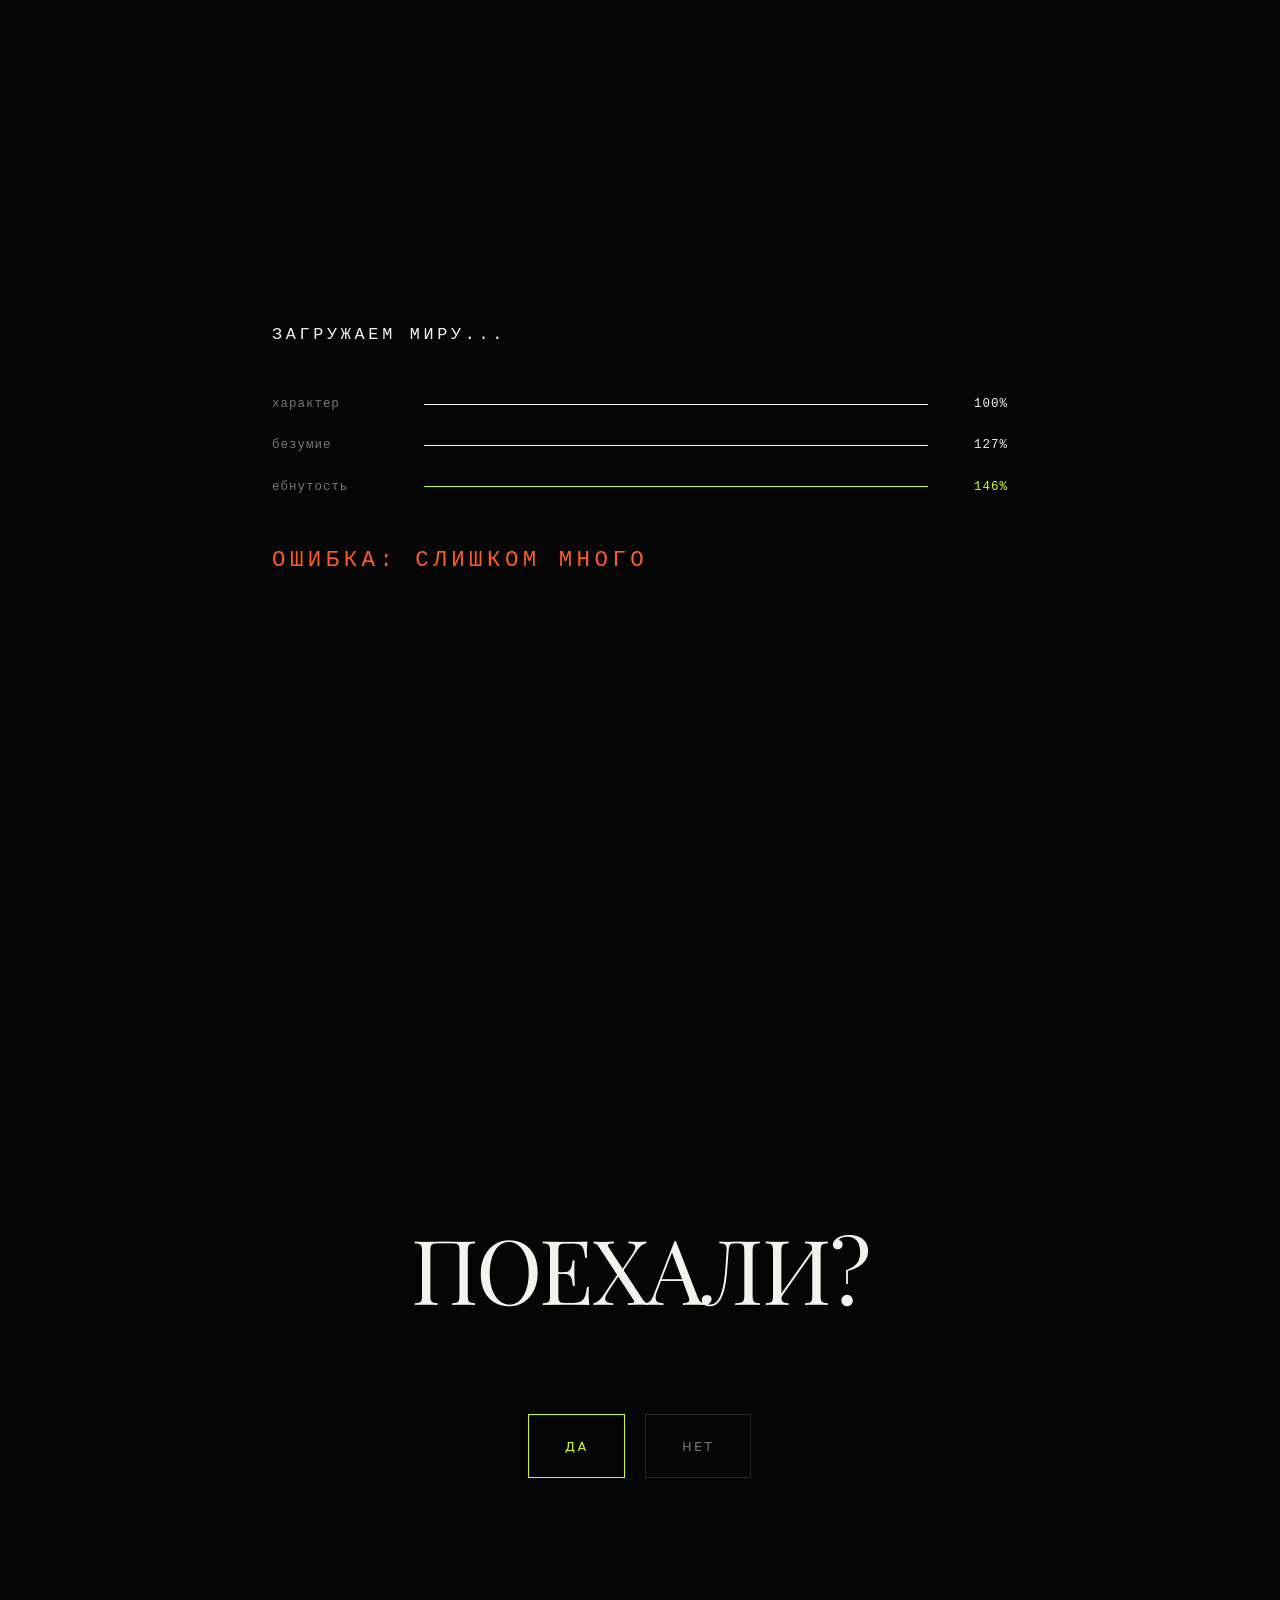
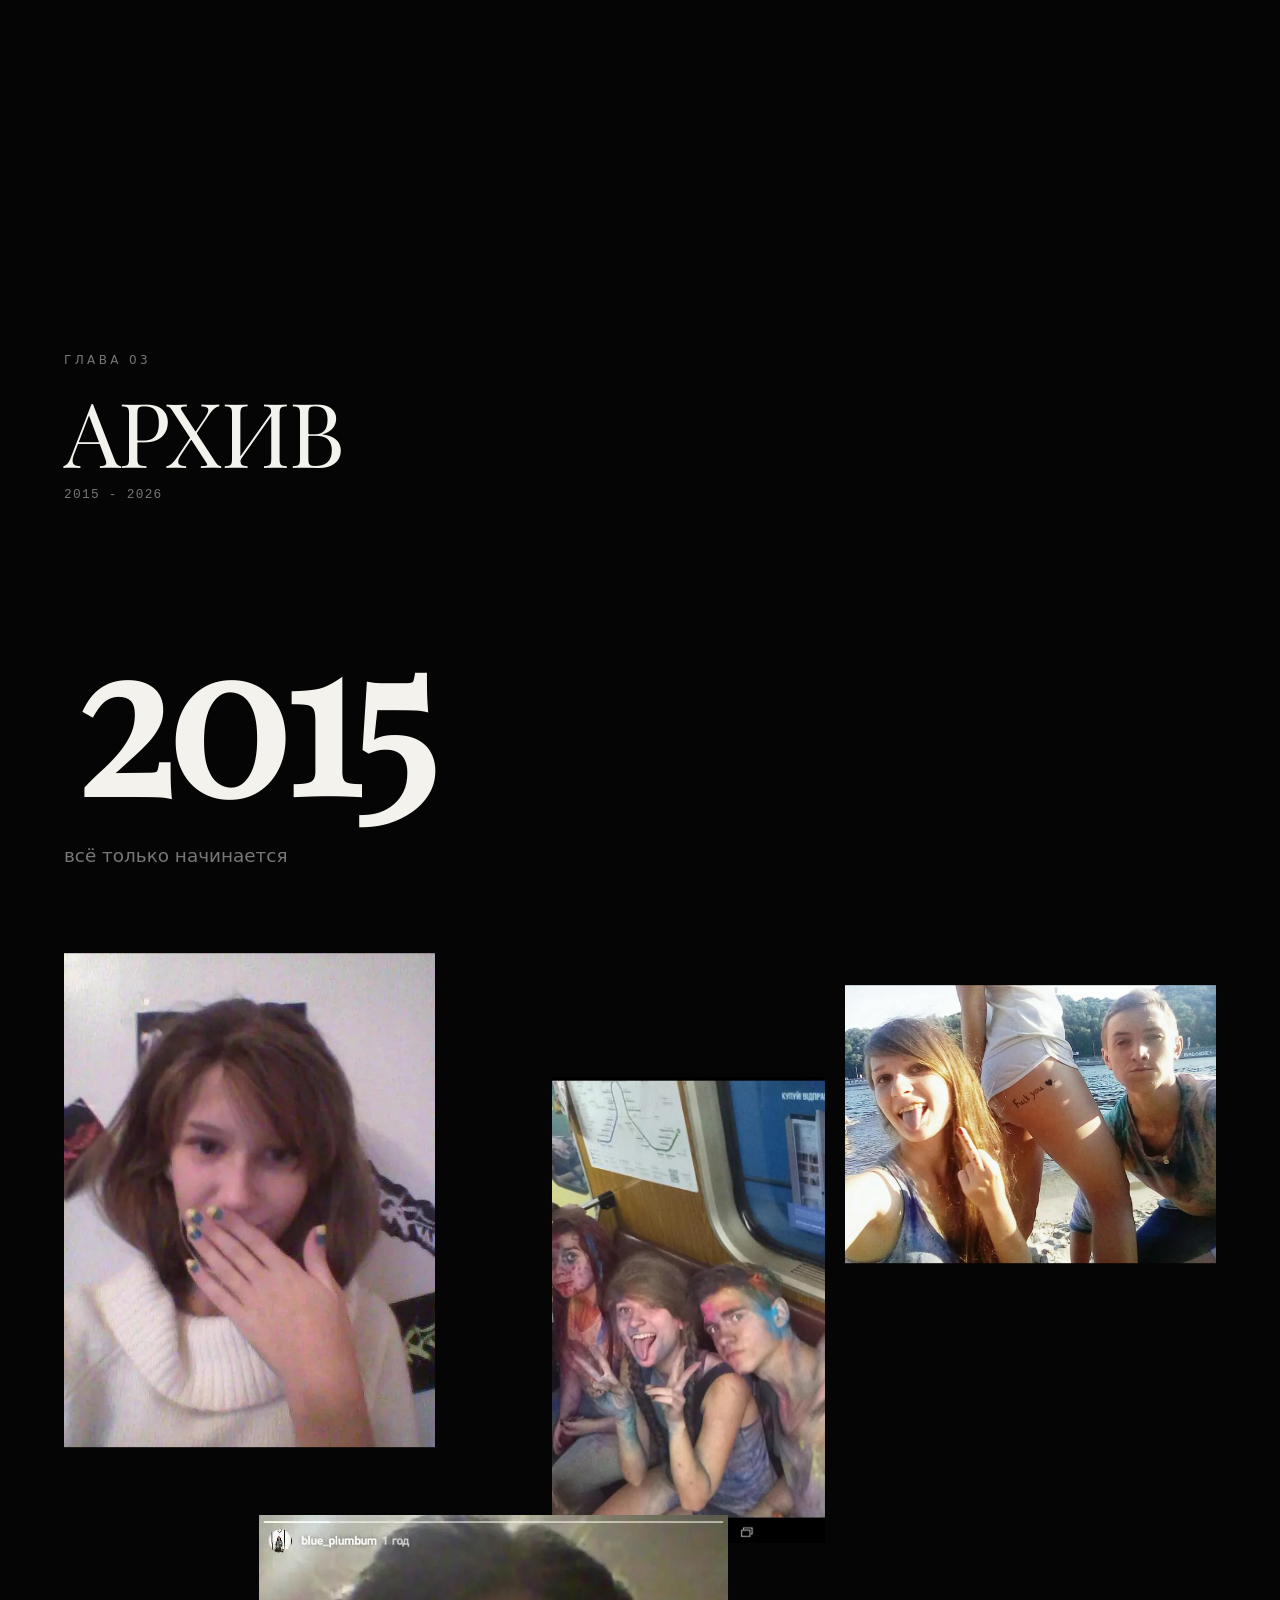
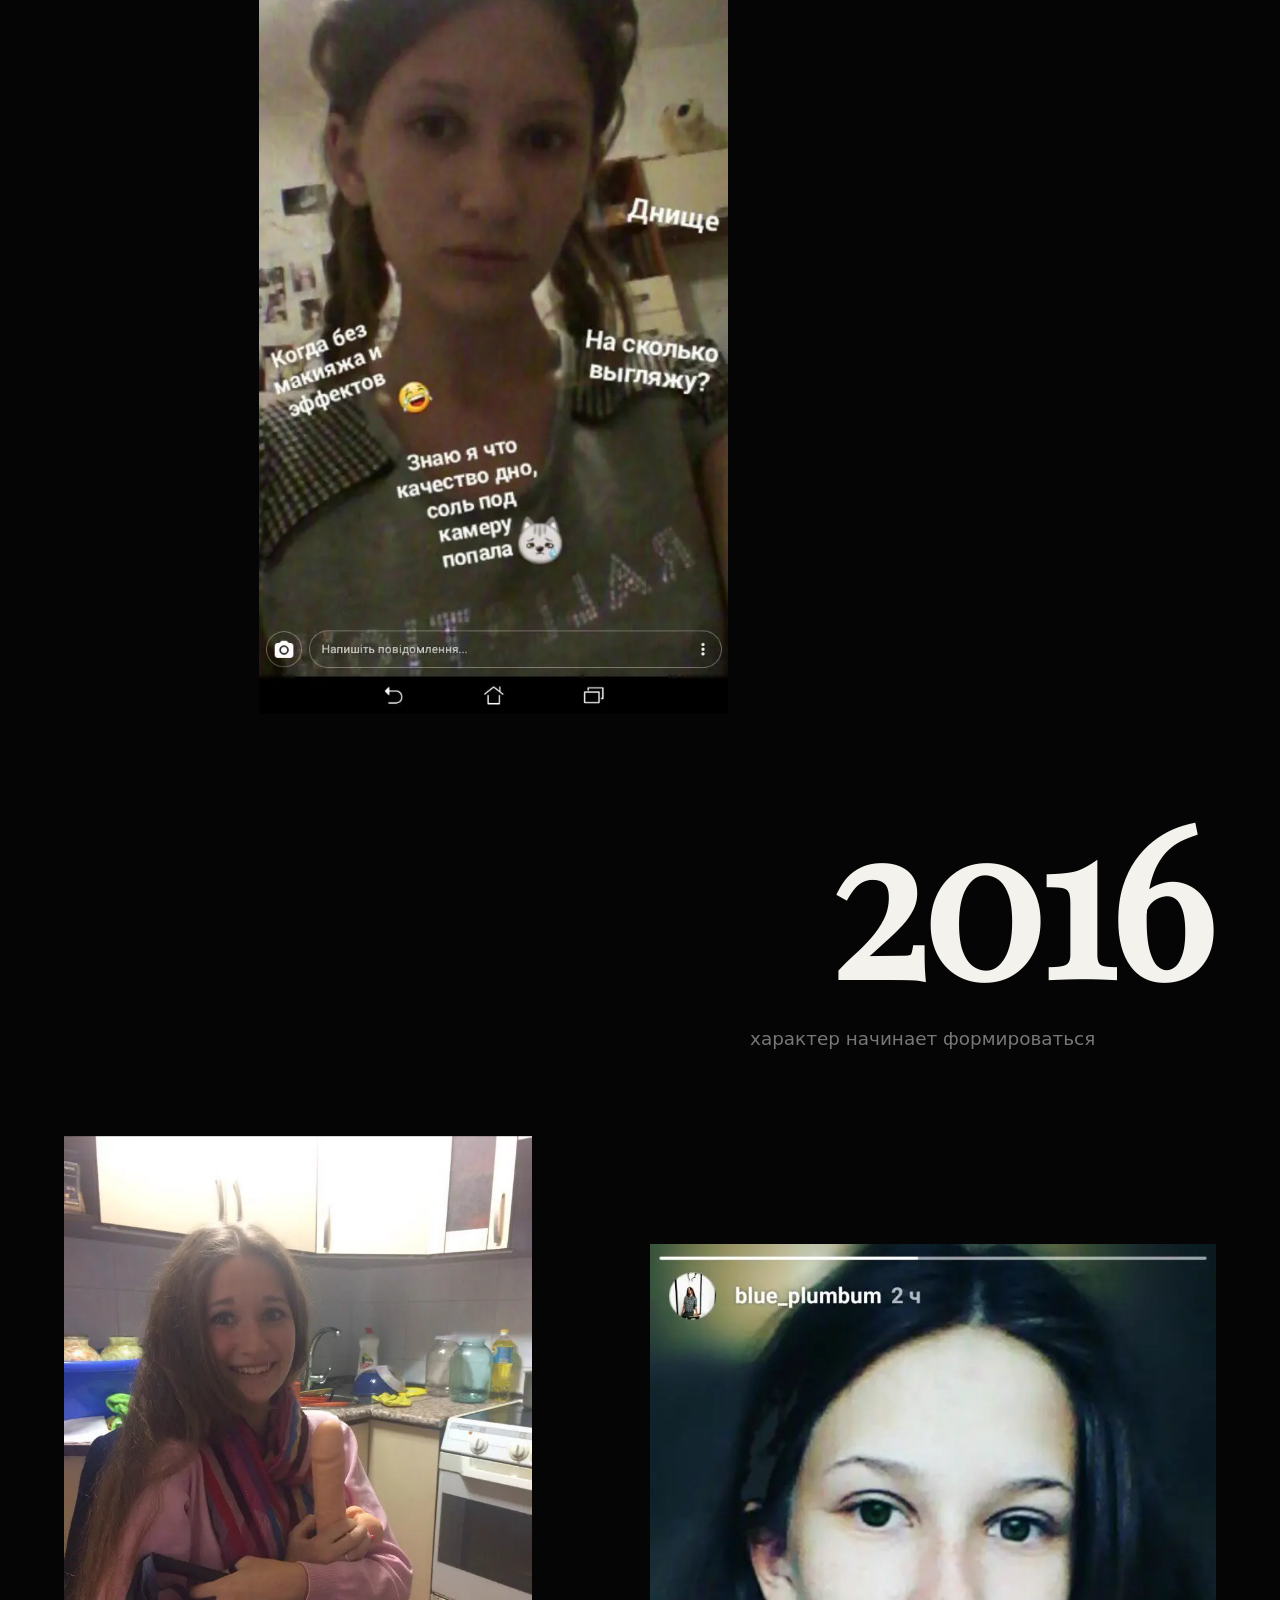
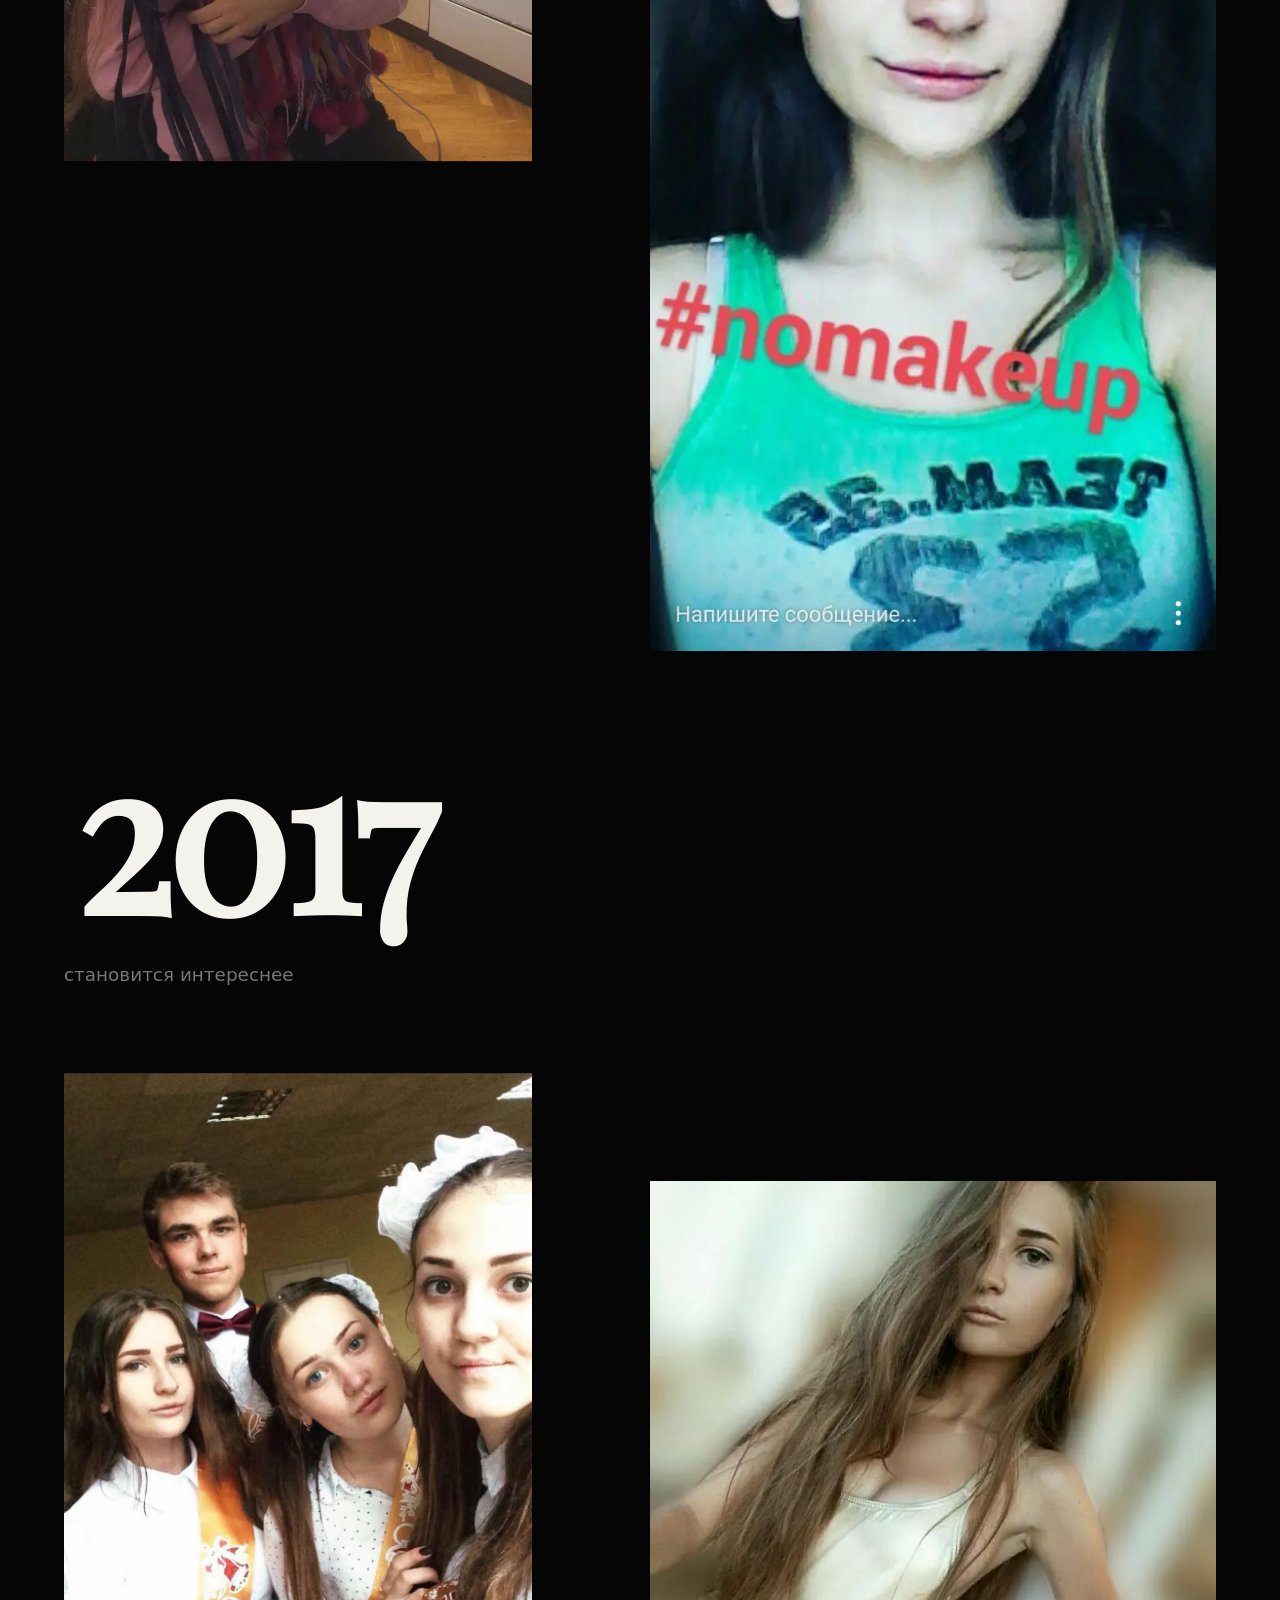
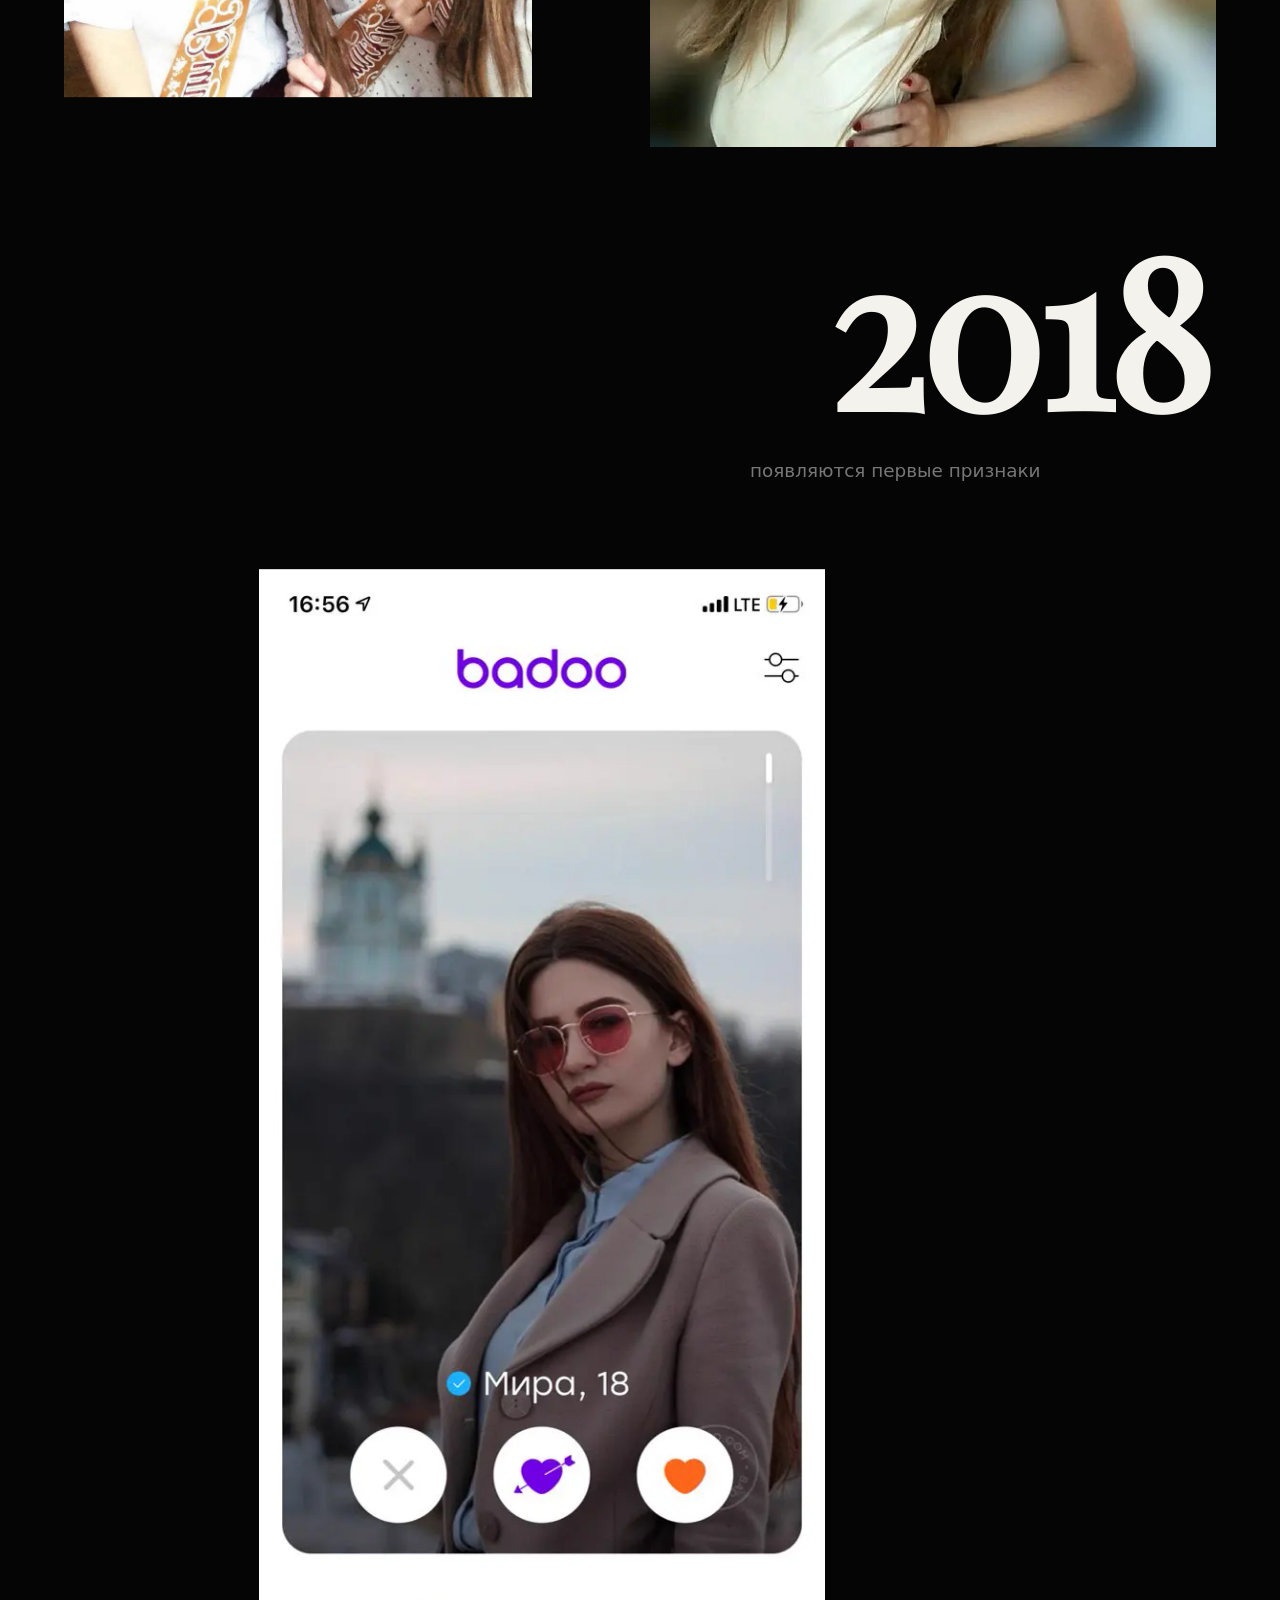
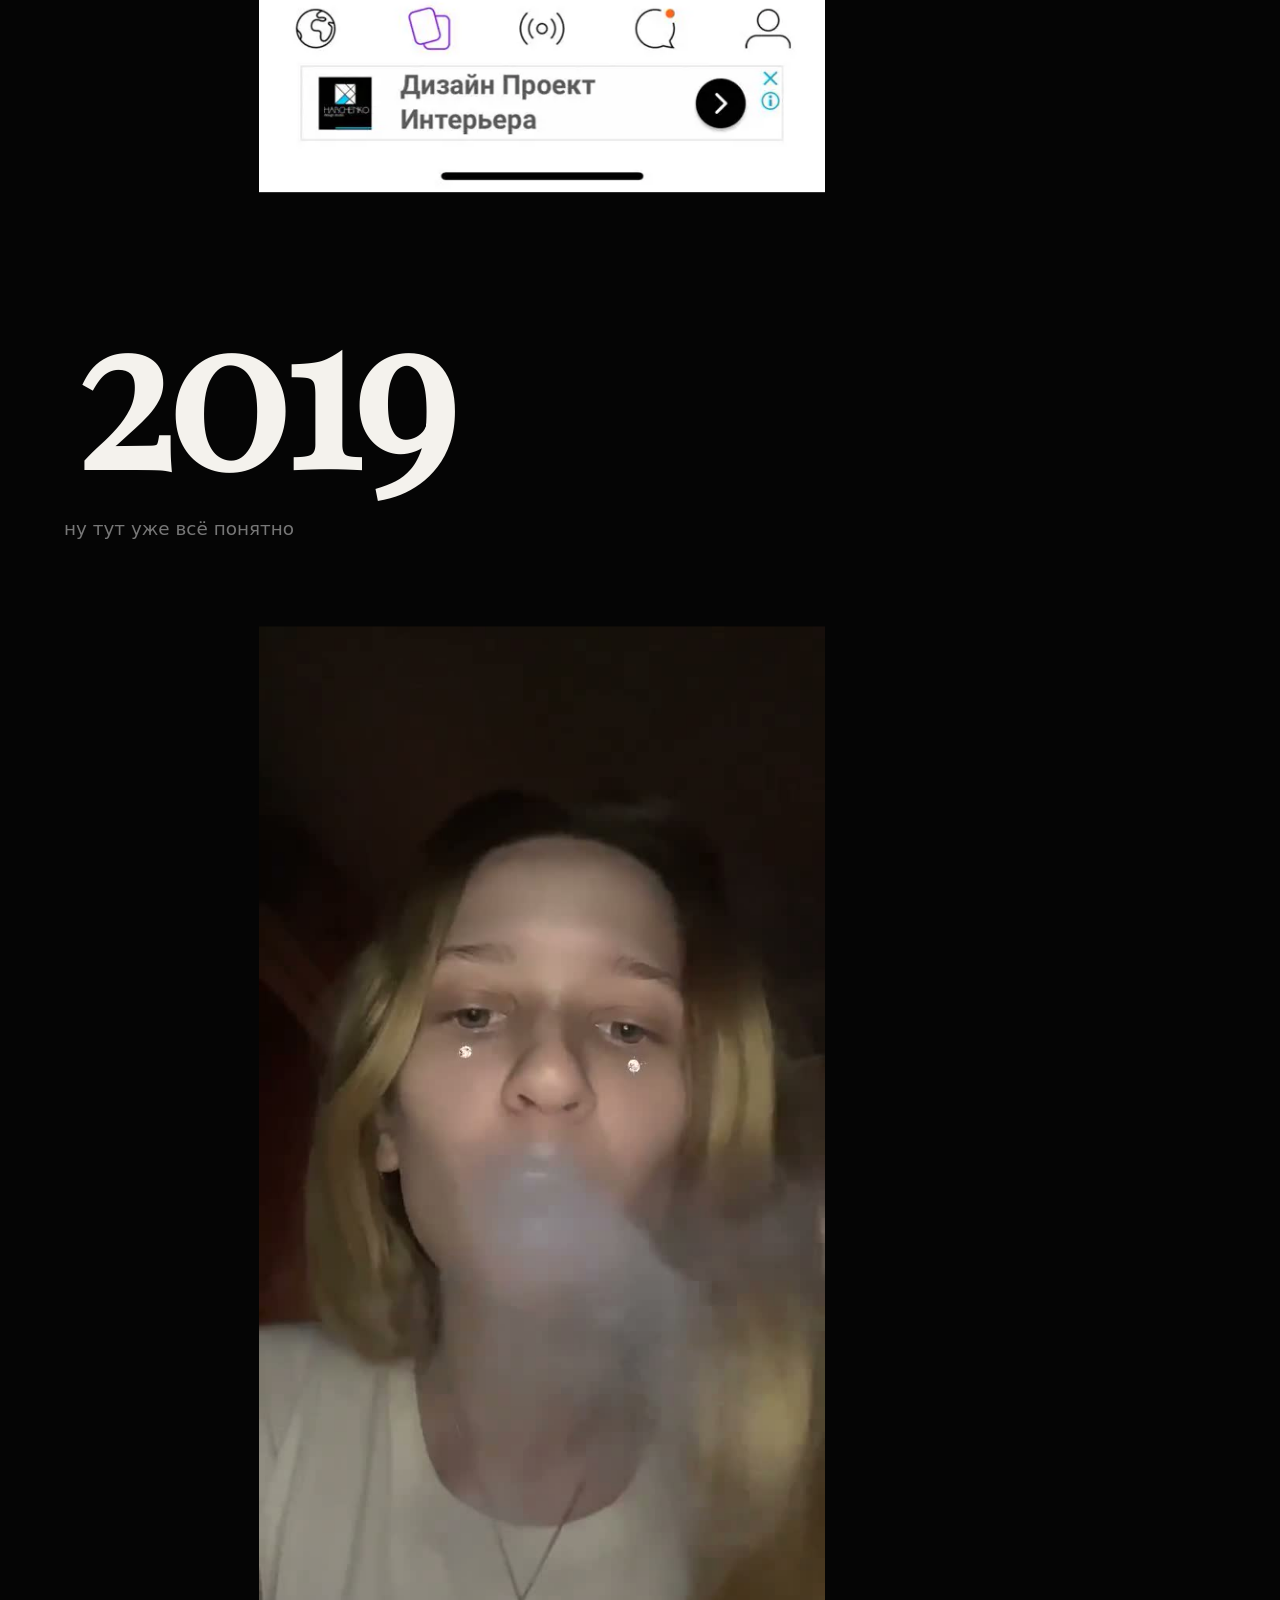
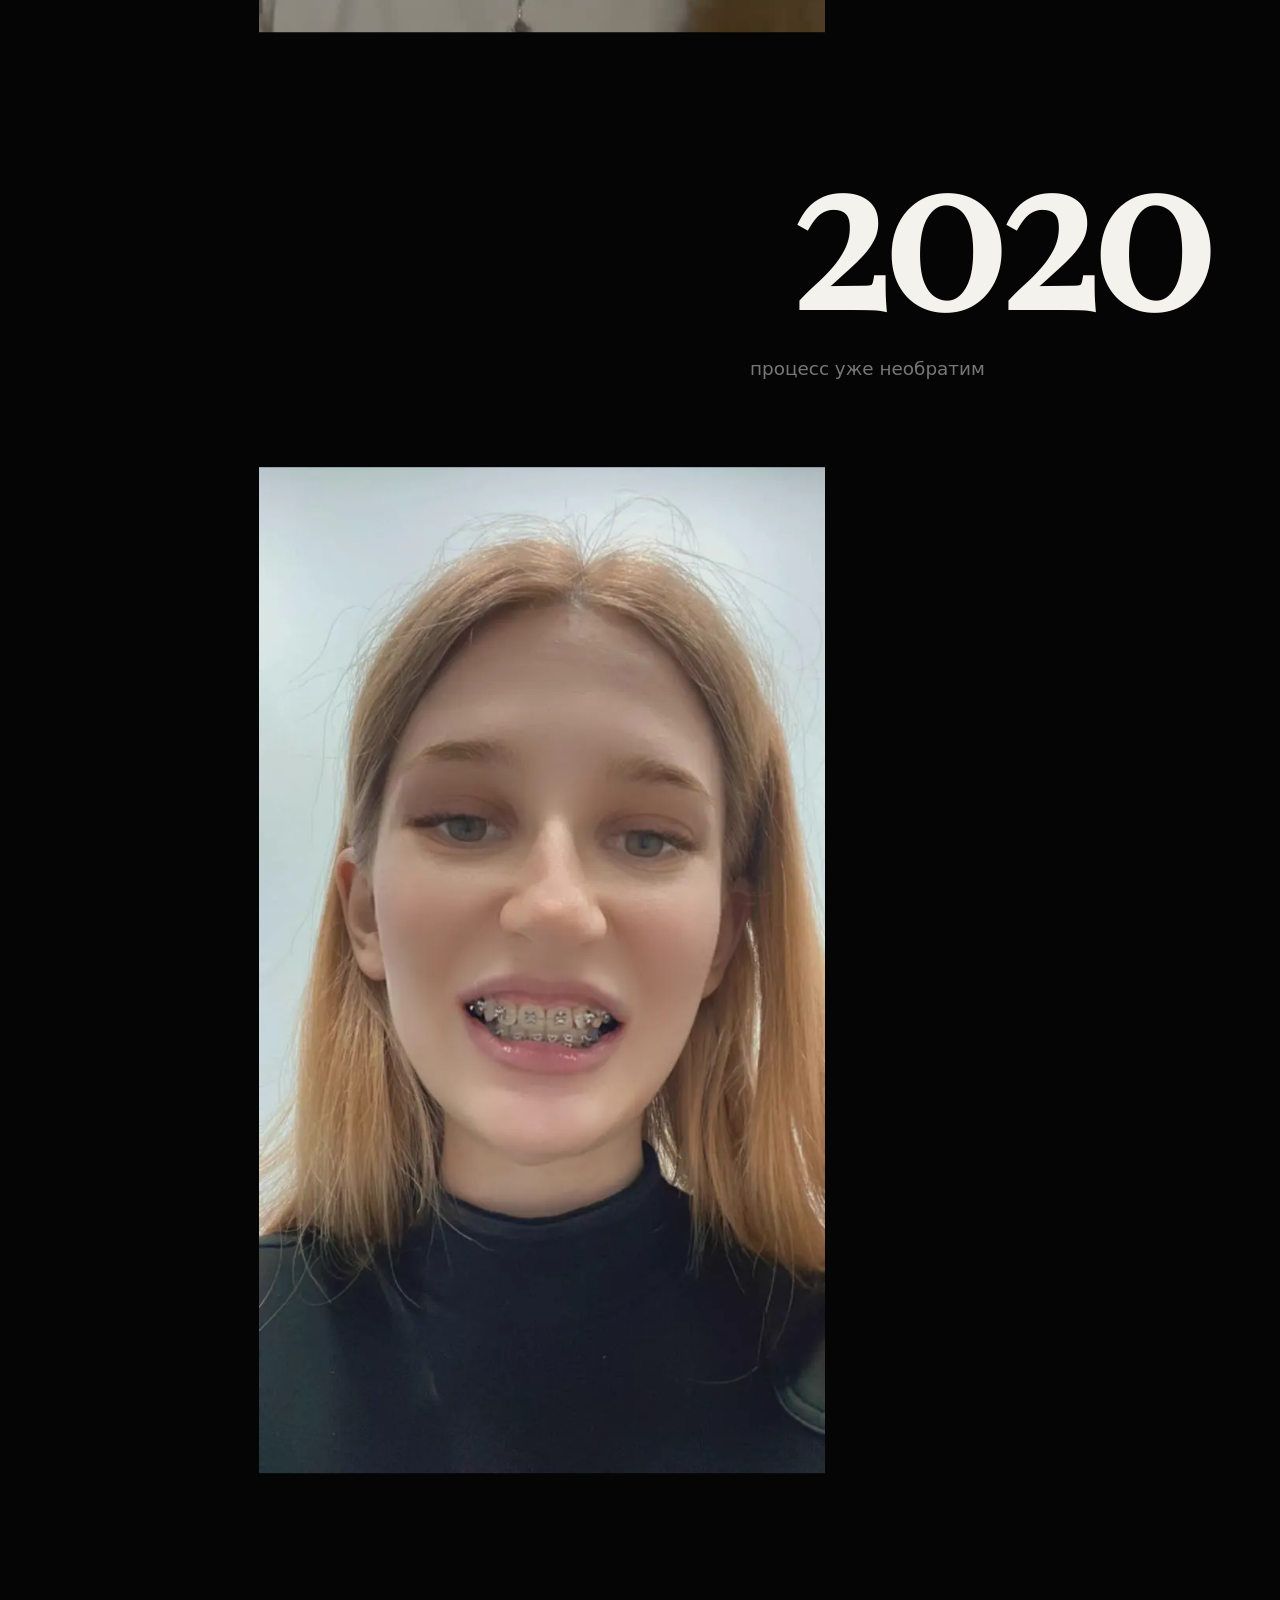
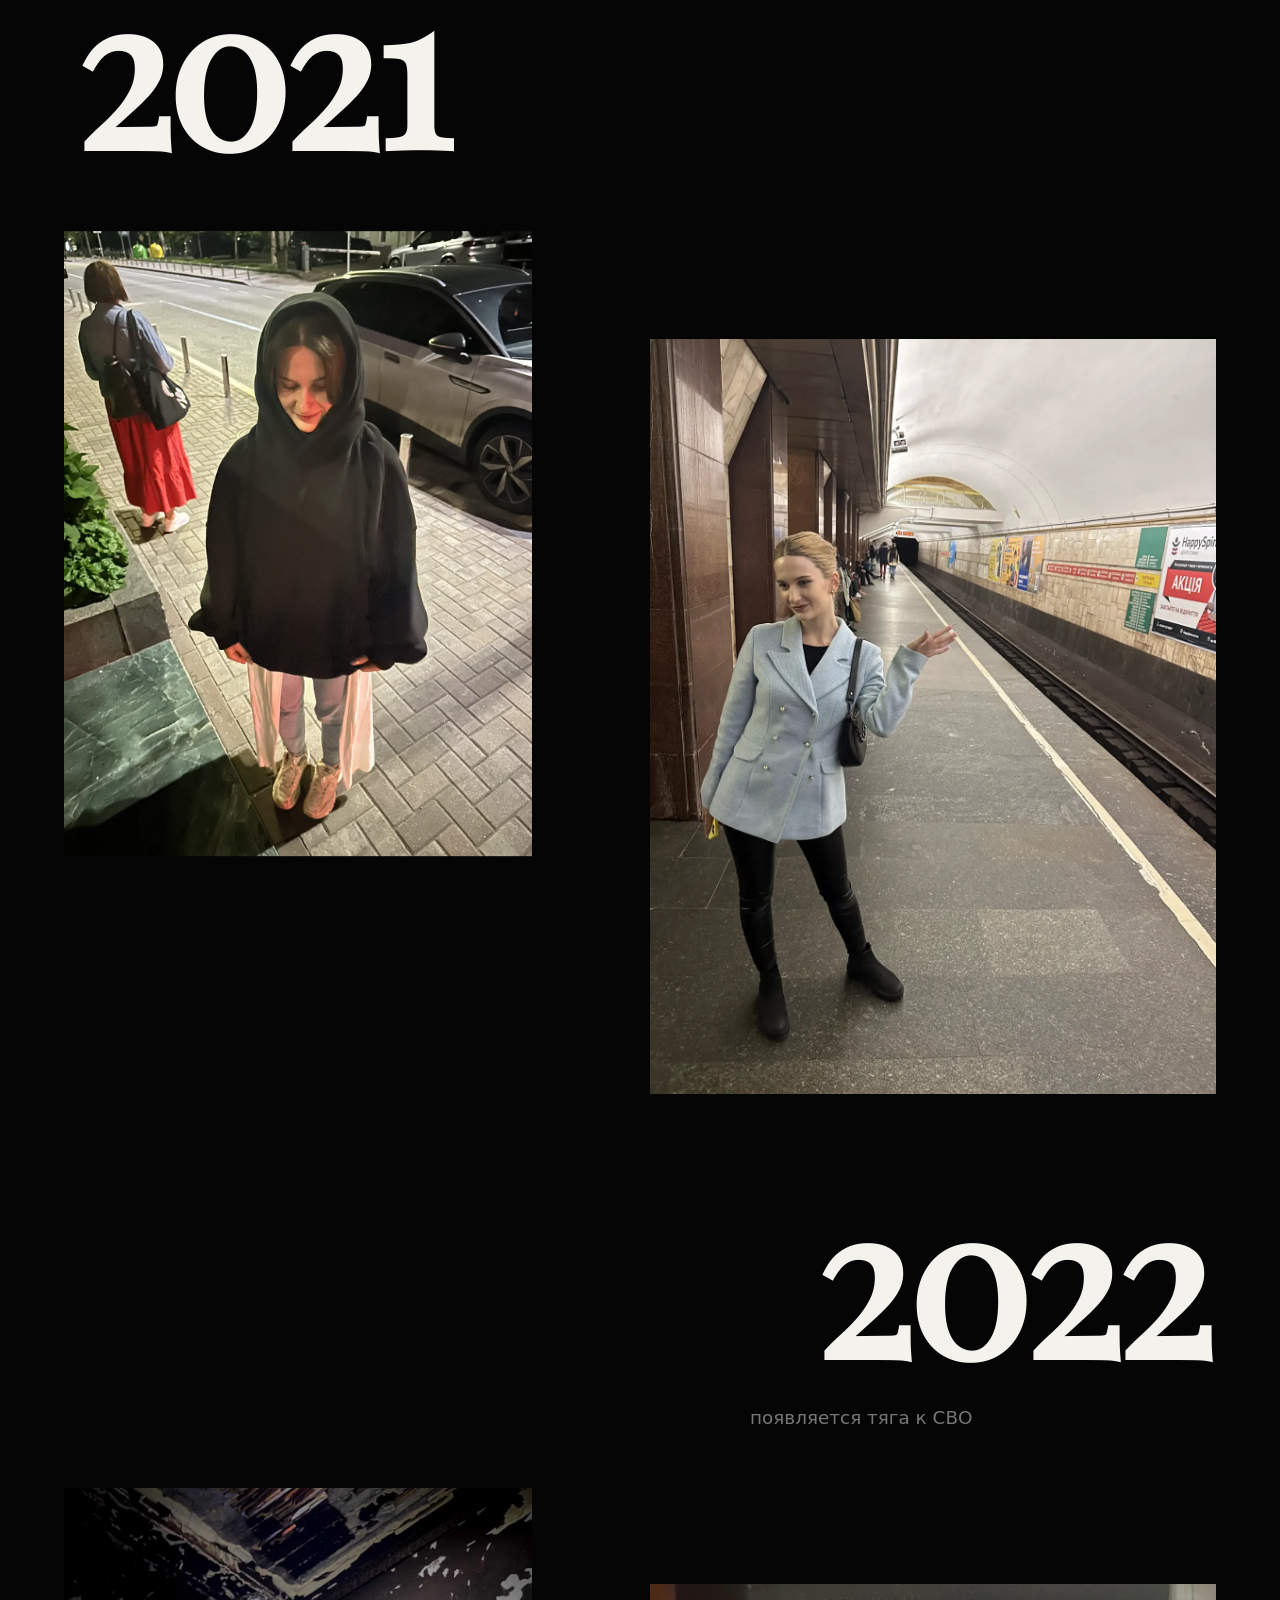
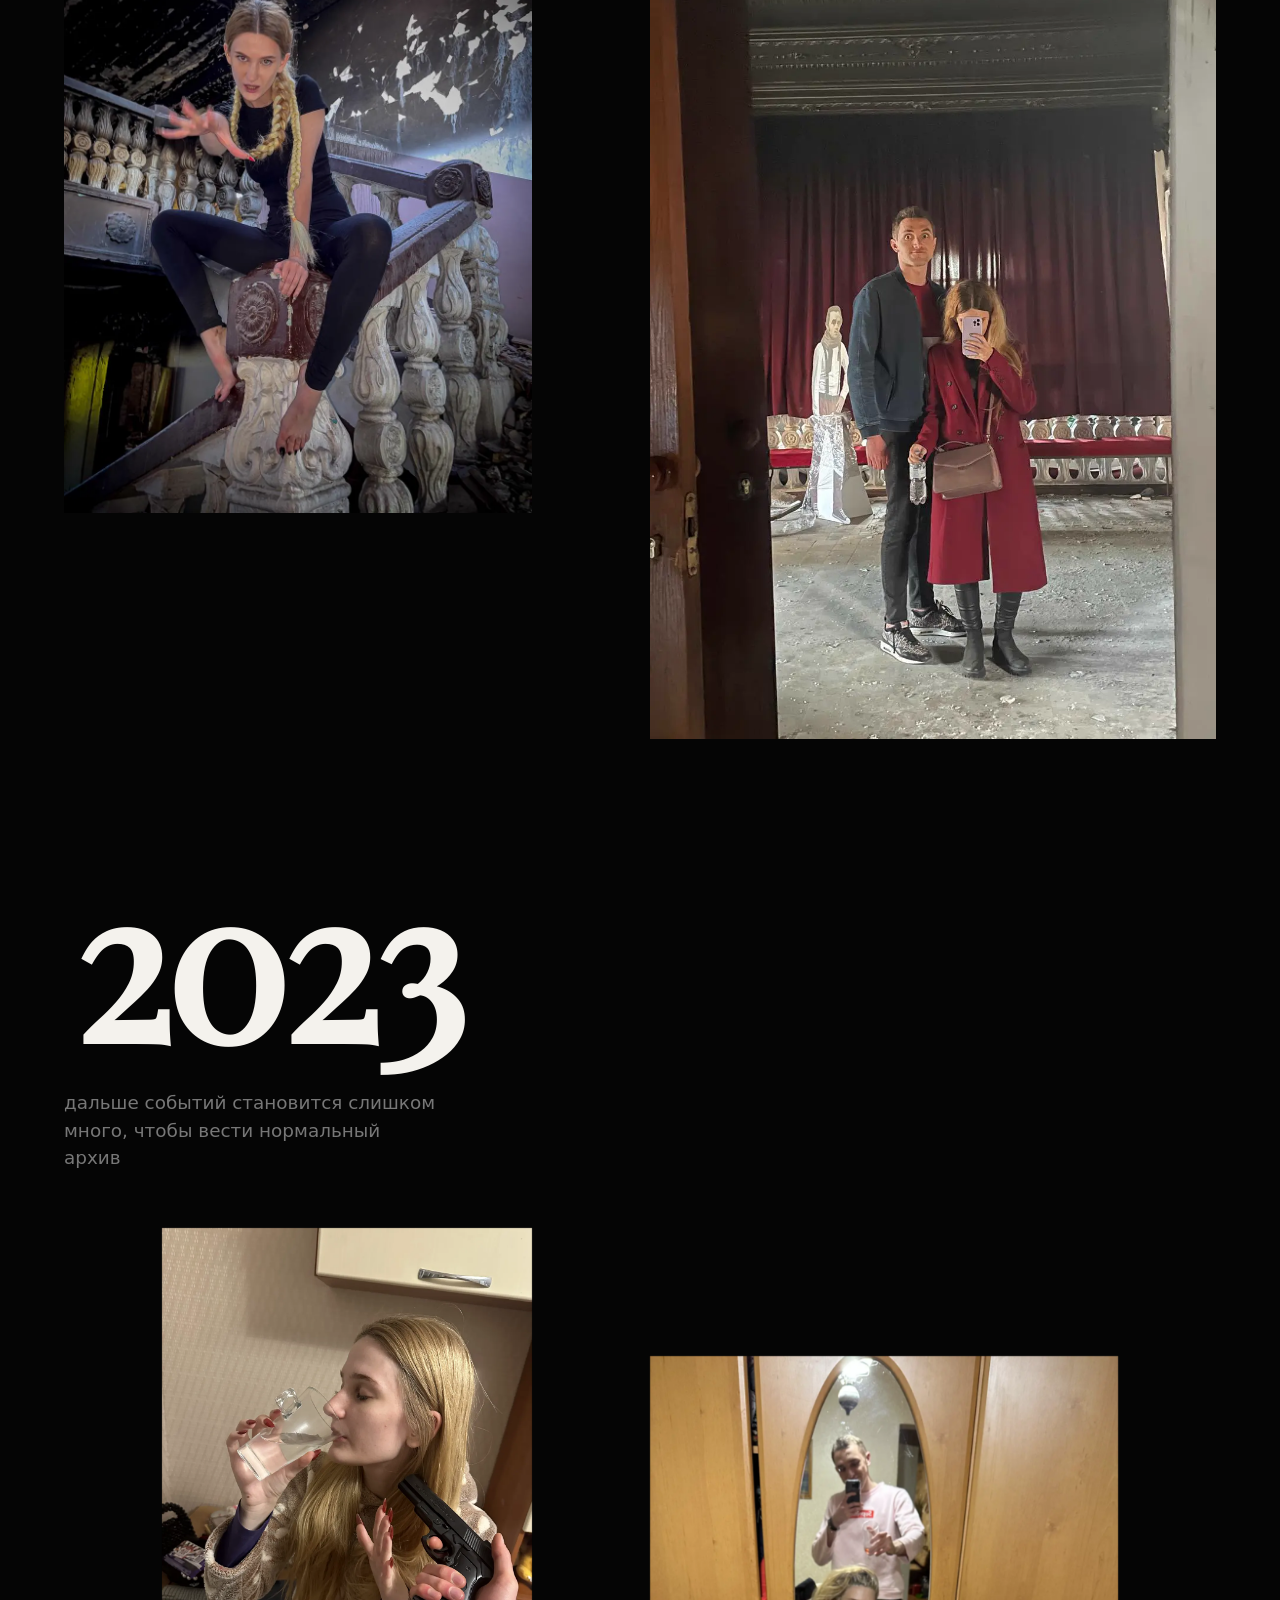
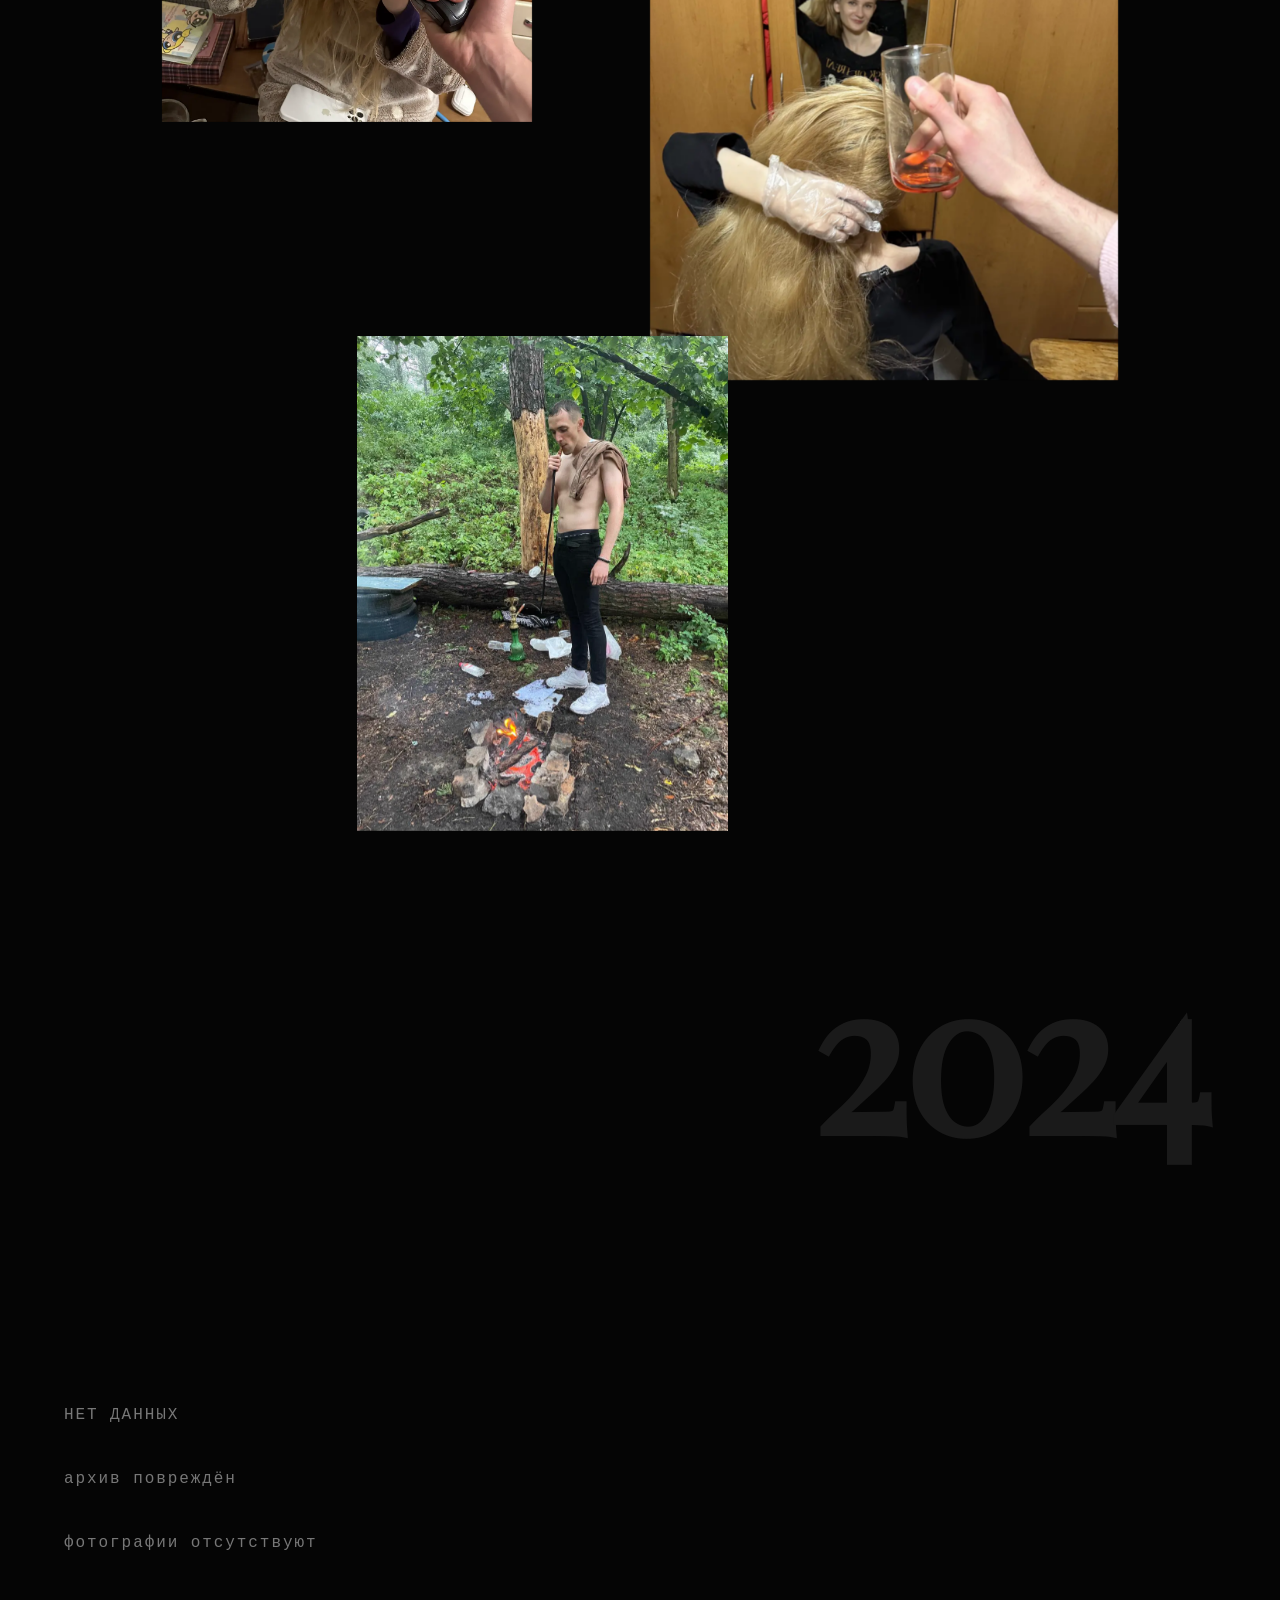
<file: index.html>
<!doctype html>
<html lang="ru">
<head>
  <meta charset="utf-8">
  <meta name="viewport" content="width=device-width, initial-scale=1, viewport-fit=cover">
  <meta name="theme-color" content="#050505">
  <meta name="description" content="Личный цифровой архив. С днём рождения, Мира.">
  <meta name="robots" content="noindex, nofollow">
  <title>МИРА / 2015-2026</title>

  <link rel="preconnect" href="/">
  <link rel="stylesheet" href="/css/main.css">
  <link rel="stylesheet" href="/css/animations.css">
  <link rel="stylesheet" href="/css/games.css">
  <link rel="stylesheet" href="/css/responsive.css">
</head>

<body class="is-locked">

<!-- ============================================================
     CHAPTER 01 - INTRO
     Black screen, fake load, ERROR, then the greeting.
     ============================================================ -->
<section class="chapter chapter--intro" id="intro" aria-label="Интро">
  <div class="intro" data-intro>

    <div class="intro__stage" data-intro-load>
      <p class="intro__status" data-load-title>ЗАГРУЖАЕМ МИРУ<span data-dots-anim>...</span></p>

      <ul class="meters" data-meters>
        <li class="meter" data-meter data-target="100">
          <span class="meter__name">характер</span>
          <span class="meter__track"><i class="meter__fill" style="--w:100%"></i></span>
          <span class="meter__val" data-meter-val>0%</span>
        </li>
        <li class="meter" data-meter data-target="127">
          <span class="meter__name">безумие</span>
          <span class="meter__track"><i class="meter__fill" style="--w:100%"></i></span>
          <span class="meter__val" data-meter-val>0%</span>
        </li>
        <!-- 146% deliberately overruns its own bar. The bar stops at
             the track edge; only the number keeps climbing. -->
        <li class="meter meter--overflow" data-meter data-target="146">
          <span class="meter__name">ебнутость</span>
          <span class="meter__track"><i class="meter__fill" style="--w:100%"></i></span>
          <span class="meter__val" data-meter-val>0%</span>
        </li>
      </ul>

      <!-- Filled by js/interactions.js once the meters overrun. -->
      <div class="intro__reaction" data-intro-reaction></div>

      <p class="intro__error" data-load-error hidden>ОШИБКА: СЛИШКОМ МНОГО</p>
    </div>

    <div class="intro__stage intro__stage--greet" data-intro-greet hidden>
      <h1 class="display display--xl">С ДНЁМ<br>РОЖДЕНИЯ,<br><em>МИРА</em></h1>
    </div>

  </div>
</section>


<!-- ============================================================
     CHAPTER 02 - THE QUESTION
     The НЕТ button runs away. After enough attempts it gives up.
     ============================================================ -->
<section class="chapter chapter--question" id="question" aria-label="Поехали?">
  <div class="question" data-question>
    <h2 class="display display--l">ПОЕХАЛИ?</h2>

    <p class="question__taunt" data-taunt aria-live="polite"></p>

    <div class="question__actions" data-question-actions>
      <button class="btn btn--acid" data-answer-yes>ДА</button>
      <button class="btn btn--ghost" data-answer-no>НЕТ</button>
    </div>
  </div>
</section>


<!-- ============================================================
     CHAPTER 03 - THE ARCHIVE
     Rows are generated from ARCHIVE in js/assets.js.
     ============================================================ -->
<section class="chapter chapter--archive" id="archive" aria-label="Архив Миры">
  <header class="archive__intro">
    <p class="kicker">ГЛАВА 03</p>
    <h2 class="display display--l">АРХИВ</h2>
    <p class="caption">2015 - 2026</p>
  </header>

  <div class="archive" data-archive></div>

  <!-- 2026 reveal. Pinned, slow, deliberately after the void. -->
  <div class="reveal" data-reveal-2026>
    <figure class="reveal__figure">
      <picture>
        <source data-reveal-webp type="image/webp">
        <img data-reveal-img alt="Мира, 2026" loading="lazy" decoding="async">
      </picture>
    </figure>
    <div class="reveal__type">
      <p class="display display--xl">2026</p>
      <p class="reveal__word" data-reveal-word>вернулась.</p>
    </div>
  </div>

  <!-- Archive outro -->
  <div class="archive__outro" data-outro>
    <p class="outro__line" data-outro-line>И да.</p>
    <p class="outro__line" data-outro-line>Похер, что хронология не сходится.</p>
    <p class="outro__line" data-outro-line>Ты знаешь, у меня с этим проблемы.</p>
    <a class="btn btn--acid btn--inline" href="#activities" data-continue>ПРОДОЛЖИТЬ →</a>
  </div>
</section>


<!-- ============================================================
     CHAPTER 04 - ACTIVITIES
     Full-bleed cinematic panels, generated from ACTIVITIES.
     ============================================================ -->
<section class="chapter chapter--activities" id="activities" aria-label="MIRA IRL">
  <header class="activities__intro">
    <p class="kicker">ГЛАВА 04</p>
    <h2 class="display display--l">MIRA IRL</h2>
  </header>
  <div class="activities" data-activities></div>
</section>


<!-- ============================================================
     CHAPTER 05 - STATISTICS
     Museum wall. Each figure opens in place.
     ============================================================ -->
<section class="chapter chapter--stats" id="stats" aria-label="Статистика">
  <header class="stats__intro">
    <p class="kicker">ГЛАВА 05</p>
    <h2 class="display display--l">ЦИФРЫ</h2>
  </header>
  <div class="stats" data-stats></div>
</section>


<!-- ============================================================
     CHAPTER 06 - MINI GAMES
     Three canvas games. Each mounts into its own [data-game-stage]
     and starts only when its button is pressed, so nothing runs
     or captures input just because you scrolled past it.
     ============================================================ -->
<section class="chapter chapter--games" id="games" aria-label="Мини-игры">
  <!-- Picks up directly from 554+ КАЛЬЯНОВ in the statistics. -->
  <div class="games__lead">
    <p class="lead-line" data-lead-line>КСТАТИ ОБ УГЛЯХ...</p>
  </div>

  <article class="game" id="game-coal" data-game="coal">
    <h3 class="display display--m">ЛОВИ УГОЛЬ</h3>
    <div class="game__stage" data-game-stage="coal">
      <div class="game__hud game__hud--list">
        <div class="hud__row">
          <span class="hud__label">УГЛИ</span>
          <span class="hud__value" data-hud="coal">00 / 30</span>
        </div>
        <!-- Only shown in endless mode, where the target is gone and
             the record is the only thing left to play against. -->
        <div class="hud__row" data-coal-record hidden>
          <span class="hud__label">РЕКОРД</span>
          <span class="hud__value hud__value--sm" data-coal-record-value>0</span>
        </div>
      </div>
    </div>
  </article>

  <!-- between the coal and the bike -->
  <div class="games__link">
    <p class="lead-line" data-lead-line>ЛАДНО.</p>
    <p class="lead-line" data-lead-line>С ЭТИМ СПРАВИЛАСЬ.</p>
  </div>

  <article class="game" id="game-surron" data-game="surron">
    <h3 class="display display--m">НЕ РАЗБЕЙСЯ</h3>
    <div class="game__stage" data-game-stage="surron">
      <div class="game__hud">
        <span class="hud__label">СКОРОСТЬ</span>
        <span class="hud__value" data-hud="surron">000 КМ/Ч</span>
      </div>
    </div>
  </article>

  <!-- between the bike and the water -->
  <div class="games__link">
    <p class="lead-line" data-lead-line>А ТЕПЕРЬ ТУДА,</p>
    <p class="lead-line" data-lead-line>КУДА БАЙК ПОКА НЕ УМЕЕТ.</p>
  </div>

  <article class="game game--deep" id="game-diving" data-game="diving">
    <h3 class="display display--m">ГЛУБЖЕ</h3>
    <div class="game__stage" data-game-stage="diving">
      <!-- Per-category tally. Each line updates independently. -->
      <div class="game__hud game__hud--list">
        <span class="hud__row"><span class="hud__label">СЕРЁЖКИ</span><span class="hud__value hud__value--sm" data-hud-cat="earring">0 / 5</span></span>
        <span class="hud__row"><span class="hud__label">REVO</span><span class="hud__value hud__value--sm" data-hud-cat="revo">0 / 5</span></span>
        <span class="hud__row"><span class="hud__label">КЛЮЧИ</span><span class="hud__value hud__value--sm" data-hud-cat="keys">0 / 5</span></span>
        <span class="hud__row hud__row--total"><span class="hud__label">ВСЕГО</span><span class="hud__value" data-hud="diving">0 / 15</span></span>
      </div>
    </div>
  </article>
</section>


<!-- ============================================================
     CHAPTER 07 - SUR-RON SHOWCASE

     A campaign, not a configurator. The bike is introduced, three
     characteristics land one at a time, the poster pays it off,
     and then the last characteristic turns into the reason the
     next chapter exists.

     Scroll behaviour is wired in js/scroll.js (showcase()).
     ============================================================ -->
<section class="chapter chapter--showcase" id="showcase" aria-label="Sur-Ron Light Bee X">

  <header class="showcase__intro">
    <p class="kicker">ГЛАВА 07</p>
    <h2 class="display display--l showcase__wordmark">SUR-RON</h2>
    <p class="showcase__model">LIGHT BEE X</p>
  </header>

  <!-- the bike itself, pinned and drifting behind the type -->
  <div class="showcase__hero" data-showcase-hero>
    <div class="showcase__glow" aria-hidden="true"></div>
    <picture>
      <source data-hero-webp type="image/webp">
      <img data-hero-img alt="Sur-Ron Light Bee X" decoding="async" loading="lazy">
    </picture>
  </div>

  <!-- three characteristics, revealed one at a time -->
  <dl class="specs">
    <div class="spec" data-spec>
      <dt class="spec__key">СКОРОСТЬ</dt>
      <dd class="spec__val">ДОСТАТОЧНО</dd>
    </div>
    <div class="spec" data-spec>
      <dt class="spec__key">ВЕС</dt>
      <dd class="spec__val">ДОСТАТОЧНО МАЛО</dd>
    </div>
    <!-- the one the chapter is actually about -->
    <div class="spec spec--loud" data-spec>
      <dt class="spec__key">ВЕРОЯТНОСТЬ НАЕБНУТЬСЯ</dt>
      <dd class="spec__val">ДОСТАТОЧНО ВЫСОКАЯ</dd>
    </div>
  </dl>

  <!-- the campaign poster: the payoff, given a whole screen -->
  <figure class="poster" data-poster>
    <picture>
      <source data-poster-webp type="image/webp">
      <img data-poster-img alt="Sur-Ron Light Bee X - постер" decoding="async" loading="lazy">
    </picture>
    <div class="poster__sweep" aria-hidden="true"></div>
  </figure>

  <!-- callback to the statistics chapter. The original 60+ stays
       exactly where it was; this is a deliberate repeat. -->
  <div class="callback" data-callback>
    <p class="callback__num">60<span class="stat__plus">+</span></p>
    <p class="callback__label">ТРАВМ</p>
  </div>

  <div class="showcase__turn" data-showcase-turn>
    <p class="outro__line" data-outro-line>И ВОТ С ПОСЛЕДНИМ ПУНКТОМ</p>
    <p class="outro__line" data-outro-line>НАДО ЧТО-ТО ДЕЛАТЬ.</p>
  </div>
</section>


<!-- ============================================================
     CHAPTER 08 - THE GIFT

     Staged by js/interactions.js. Each step is revealed in turn,
     so the whole chapter is one sequence rather than a page of
     things sitting there waiting to be read.

     The centrepiece is the real photograph of the actual gift.
     ============================================================ -->
<section class="chapter chapter--gift" id="gift" aria-label="Подарок">
  <div class="gift" data-gift>

    <!-- 1. black, a pause, then the idea. Follows straight on from
         "И ВОТ С ПОСЛЕДНИМ ПУНКТОМ НАДО ЧТО-ТО ДЕЛАТЬ." -->
    <p class="gift__setup" data-gift-setup>ЕСТЬ ОДНА ИДЕЯ.</p>

    <!-- 2. TMNT enters, comic framing -->
    <div class="gift__panel" data-gift-panel aria-hidden="true">
      <div class="gift__rays"></div>
      <div class="gift__slot" data-gift-slot></div>
      <div class="gift__halftone"></div>
    </div>

    <!-- 3. the actual argument for the gift -->
    <p class="gift__tag" data-gift-tag hidden>ЭВОЛЮЦИЯ ПРИДУМАЛА ЭТО<br>НЕСКОЛЬКО МИЛЛИОНОВ ЛЕТ НАЗАД.</p>
    <p class="gift__class" data-gift-class hidden>ДУМАЮ,<br>НАМ ТОЖЕ ПОДОЙДЁТ.</p>

    <!-- 4. -->
    <button class="btn btn--acid gift__equip" data-gift-equip hidden>ПОКАЗАТЬ →</button>

    <!-- 6 + 7. the real thing. Tilt is applied to the inner element
         so the reveal animation and the tilt never fight over the
         same transform. -->
    <figure class="gift__reveal" data-gift-reveal hidden>
      <div class="gift__flash" data-gift-flash aria-hidden="true"></div>
      <div class="gift__tilt" data-gift-tilt>
        <picture>
          <source data-present-webp type="image/webp">
          <img data-present-img alt="Защитный панцирь - подарок" decoding="async" loading="lazy">
        </picture>
        <div class="gift__sweep" aria-hidden="true"></div>
      </div>
    </figure>

    <!-- 8. the name of the thing, then what it is worth -->
    <p class="gift__word" data-gift-word hidden>ТВОЙ ПАНЦИРЬ.</p>

    <ul class="gift__stats" data-gift-stats hidden>
      <li>+100 К ЗАЩИТЕ</li>
      <li>+50 К СТИЛЮ</li>
      <li>−? К ТРАВМАМ</li>
    </ul>

    <p class="gift__fineprint" data-gift-fine hidden>ЭТО УЖЕ ЗАВИСИТ ОТ ТЕБЯ.</p>

    <!-- 11. last laugh, before the quiet chapters -->
    <div class="gift__outro" data-gift-outro></div>
  </div>
</section>


<!-- ============================================================
     CHAPTER 09 - FUTURE
     ============================================================ -->
<section class="chapter chapter--future" id="future" aria-label="Что дальше">
  <h2 class="display display--l">А ЧТО ДАЛЬШЕ?</h2>
  <ul class="future" data-future>
    <li class="future__item">БОЛЬШЕ СКОРОСТИ</li>
    <li class="future__item">БОЛЬШЕ ДОРОГ</li>
    <li class="future__item">БОЛЬШЕ ВОДЫ</li>
    <li class="future__item">БОЛЬШЕ СНЕГА</li>
    <li class="future__item">БОЛЬШЕ ИСТОРИЙ</li>
  </ul>
  <p class="future__q">?</p>
  <p class="future__line">этого пока никто не знает</p>
  <p class="future__line">но что-то мне подсказывает, что будет весело</p>
</section>


<!-- ============================================================
     CHAPTER 10 - FINAL
     Quietest part. No acid green, no HUD, no footer.
     ============================================================ -->
<section class="chapter chapter--final" id="final" aria-label="Финал">
  <figure class="final__figure">
    <picture>
      <source data-final-webp type="image/webp">
      <img data-final-img alt="Мира" loading="lazy" decoding="async">
    </picture>
  </figure>

  <div class="final__text">
    <!-- The personal message goes here. Left empty on purpose. -->
    <p class="final__message" data-final-message></p>
    <p class="display display--m final__greet">С ДНЁМ РОЖДЕНИЯ, МИРА ❤️</p>
    <p class="final__after">Дальше - интереснее.</p>
  </div>
</section>


<!-- Persistent UI ------------------------------------------------ -->
<button class="audio-toggle" data-audio-toggle aria-pressed="false" aria-label="Звук">
  <span data-audio-icon>♪</span>
</button>

<div class="scroll-progress" role="presentation"><i data-scroll-fill></i></div>

<p class="sr-only" aria-live="polite" data-live></p>

<!-- GSAP is vendored, not hotlinked: no CDN outage can take the
     site down and there is no build step. -->
<script src="/js/vendor/gsap.min.js"></script>
<script src="/js/vendor/ScrollTrigger.min.js"></script>
<script type="module" src="/js/main.js"></script>
</body>
</html>
</file>
<file: css/main.css>
/* ============================================================
   MAIN - tokens, typography, layout, chapters.

   Fixed dark art direction. This is not a light/dark responsive
   site: the black is part of the design, not a theme choice.
   ============================================================ */

/* ---------- display face -----------------------------------
   Playfair Display, self-hosted. Cyrillic and Latin are separate
   files with a unicode-range each, so a browser downloads only the
   alphabet the page actually uses - the Latin file never loads for
   a page of Russian text.

   Why vendor a font at all: the art direction rests on a
   high-contrast editorial serif, and there is no such face on a
   default Windows or Linux machine. The system stack fell back to
   Georgia or DejaVu Serif, which reads as a document, not fashion.
   Cost is 94 KB and one more thing in the repo. font-display: swap
   means text is readable in the fallback while it loads.

   Licence: SIL Open Font License 1.1 - free to embed and serve.
   ------------------------------------------------------------ */

@font-face {
  font-family: "Playfair Display";
  font-style: normal;
  font-weight: 400;
  font-display: swap;
  src: url("/assets/fonts/playfair-400-normal-cyrillic.woff2") format("woff2");
  unicode-range: U+0301, U+0400-045F, U+0490-0491, U+04B0-04B1, U+2116;
}

@font-face {
  font-family: "Playfair Display";
  font-style: normal;
  font-weight: 400;
  font-display: swap;
  src: url("/assets/fonts/playfair-400-normal-latin.woff2") format("woff2");
  unicode-range: U+0000-00FF, U+0131, U+0152-0153, U+02BB-02BC, U+02C6,
                 U+02DA, U+02DC, U+2000-206F, U+2122, U+2191, U+2193, U+2212;
}

@font-face {
  font-family: "Playfair Display";
  font-style: italic;
  font-weight: 400;
  font-display: swap;
  src: url("/assets/fonts/playfair-400-italic-cyrillic.woff2") format("woff2");
  unicode-range: U+0301, U+0400-045F, U+0490-0491, U+04B0-04B1, U+2116;
}

@font-face {
  font-family: "Playfair Display";
  font-style: italic;
  font-weight: 400;
  font-display: swap;
  src: url("/assets/fonts/playfair-400-italic-latin.woff2") format("woff2");
  unicode-range: U+0000-00FF, U+0131, U+0152-0153, U+02BB-02BC, U+02C6,
                 U+02DA, U+02DC, U+2000-206F, U+2122, U+2191, U+2193, U+2212;
}

:root {
  --black:      #050505;
  --off-white:  #F4F2ED;
  --grey:       #777777;
  --acid:       #D7FF00;

  /* Scene accents. Used only inside the chapter that owns them,
     never as general UI colour. */
  --coal:       #FF5A1F;
  --deep:       #0A1F3C;
  --deep-lit:   #1B6FA8;

  --ink:        var(--off-white);
  --bg:         var(--black);

  /* A high-contrast serif for display type. These are system faces:
     nothing is downloaded. The trade is that the exact face differs
     between machines - Didot on a Mac, Georgia on most Windows.
     Vendoring one display font would make it identical everywhere at
     the cost of ~120 KB and a licence to check. */
  --serif: "Playfair Display", "Didot", "Bodoni MT", Georgia, serif;
  --grotesk: "Helvetica Neue", Inter, "Segoe UI", system-ui, -apple-system, sans-serif;
  --mono: ui-monospace, "SF Mono", "Cascadia Mono", Menlo, Consolas, monospace;

  --gutter: clamp(1.25rem, 5vw, 6rem);
  --stack:  clamp(4rem, 14vh, 12rem);

  --ease: cubic-bezier(.22, .8, .3, 1);
}

* { box-sizing: border-box; }

/* The `hidden` attribute is only a user-agent rule, so ANY author
   rule that sets display beats it - .btn is display:inline-block,
   .gift__stats is display:grid, and both stayed on screen after
   being hidden, leaving dead gaps mid-sequence. The whole gift
   chapter is staged with this attribute, so it has to actually
   win. */
[hidden] { display: none !important; }

html {
  background: var(--bg);
  /* The whole experience is one continuous scroll. */
  scroll-behavior: smooth;
}

body {
  margin: 0;
  background: var(--bg);
  color: var(--ink);
  font-family: var(--grotesk);
  font-size: 16px;
  line-height: 1.5;
  -webkit-font-smoothing: antialiased;
  text-rendering: optimizeLegibility;
  /* Nothing may spill sideways at any width. */
  overflow-x: hidden;
}

/* The intro holds the page still until the greeting is done. */
body.is-locked { overflow: hidden; height: 100vh; }

img, video { max-width: 100%; display: block; }

.sr-only {
  position: absolute;
  width: 1px; height: 1px;
  margin: -1px; padding: 0;
  overflow: hidden;
  clip-path: inset(50%);
  white-space: nowrap;
}

:where(button, a, [tabindex]):focus-visible {
  outline: 2px solid var(--acid);
  outline-offset: 3px;
}

/* ---------- typography ------------------------------------- */

.display {
  font-family: var(--serif);
  font-weight: 400;
  /* Cyrillic sets the floor on leading, and it is higher than Latin.
     Д and Ц carry legs BELOW the baseline while Ё carries a diaeresis
     ABOVE cap height, so a stack like ДНЁМ / РОЖДЕНИЯ collides from
     both directions. 0.88 and 0.95 both overlapped; 1.02 is the
     tightest that stays clear in Playfair. */
  line-height: 1.02;
  letter-spacing: -.02em;
  margin: 0;
  text-wrap: balance;
}

/* Sized so the longest single word still fits the line. The limit
   here is РОЖДЕНИЯ, - nine wide Cyrillic capitals. At 13vw that
   word alone overran a 1440px viewport and was clipped. */
.display--xl {
  font-size: clamp(2.75rem, 8.5vw, 9.5rem);
  /* The only display that runs to several lines, so it is the only
     one that has to clear Playfair's deep Д legs. */
  line-height: 1.16;
}
.display--l  { font-size: clamp(2.25rem, 7vw, 7rem); }
.display--m  { font-size: clamp(1.5rem, 4.5vw, 3.5rem); }

.display em {
  font-style: italic;
  /* The name is the only italic on the page. */
}

.kicker {
  font-family: var(--grotesk);
  font-size: .75rem;
  letter-spacing: .28em;
  text-transform: uppercase;
  color: var(--grey);
  margin: 0 0 1rem;
}

.caption {
  font-family: var(--mono);
  font-size: .8rem;
  letter-spacing: .1em;
  color: var(--grey);
  margin: .5rem 0 0;
}

/* ---------- buttons ---------------------------------------- */

.btn {
  font-family: var(--grotesk);
  font-size: .8rem;
  letter-spacing: .18em;
  text-transform: uppercase;
  padding: 1rem 2.25rem;
  border: 1px solid currentColor;
  border-radius: 0;              /* no rounded cards anywhere */
  background: transparent;
  color: var(--off-white);
  cursor: pointer;
  transition: background 240ms var(--ease), color 240ms var(--ease),
              border-color 240ms var(--ease);
  text-decoration: none;
  display: inline-block;
}

.btn--acid {
  color: var(--acid);
  border-color: var(--acid);
}

.btn--acid:hover,
.btn--acid:focus-visible {
  background: var(--acid);
  color: var(--black);
}

.btn--ghost { color: var(--grey); border-color: #2a2a2a; }
.btn--ghost:hover { color: var(--off-white); border-color: var(--grey); }

.btn--inline { margin-top: 2.5rem; }

/* ---------- chapter shell ---------------------------------- */

.chapter {
  position: relative;
  padding: var(--stack) var(--gutter);
}

/* Chapters must not all look alike. These give each one a different
   vertical rhythm and alignment rather than a repeating template. */
.chapter--intro,
.chapter--question {
  min-height: 100vh;
  min-height: 100svh;
  display: grid;
  place-items: center;
  padding: var(--gutter);
}

/* ---------- 01 intro --------------------------------------- */

/* The loader wants a narrow measure so the meters read as a list.
   The greeting wants the whole page. Capping both at 46rem was what
   pushed the headline out past the right edge. */
.intro { width: 100%; }

[data-intro-load] { width: min(46rem, 100%); margin-inline: auto; }
.intro__stage--greet { width: 100%; }

.intro__status {
  font-family: var(--mono);
  font-size: clamp(.85rem, 2.4vw, 1.05rem);
  letter-spacing: .22em;
  text-transform: uppercase;
  color: var(--off-white);
  margin: 0 0 3rem;
}

.meters { list-style: none; margin: 0; padding: 0; display: grid; gap: 1.4rem; }

.meter {
  display: grid;
  grid-template-columns: 8.5rem 1fr 4rem;
  align-items: center;
  gap: 1rem;
  font-family: var(--mono);
  font-size: .78rem;
  letter-spacing: .08em;
  color: var(--grey);
}

.meter__track {
  position: relative;
  height: 1px;
  background: #222;
  overflow: hidden;           /* the bar can never exceed the track */
}

.meter__fill {
  position: absolute;
  inset: 0 auto 0 0;
  width: 0;
  background: var(--off-white);
  height: 100%;
}

.meter__val { text-align: right; color: var(--off-white); font-variant-numeric: tabular-nums; }

/* The third meter's number goes past 100 while its bar is already
   jammed against the end of the track. That mismatch is the joke. */
.meter--overflow .meter__fill { background: var(--acid); }
.meter--overflow .meter__val  { color: var(--acid); }

.intro__error {
  font-family: var(--mono);
  font-size: clamp(1rem, 3vw, 1.4rem);
  letter-spacing: .2em;
  color: var(--coal);
  margin: 3rem 0 0;
}

.intro__stage--greet { text-align: left; }

/* ---------- 02 question ------------------------------------ */

.question { text-align: center; width: min(50rem, 100%); }

.question__taunt {
  font-family: var(--mono);
  font-size: .9rem;
  letter-spacing: .12em;
  color: var(--grey);
  min-height: 1.5em;
  margin: 2rem 0 0;
}

.question__actions {
  position: relative;
  margin-top: 3rem;
  display: flex;
  gap: 1.25rem;
  justify-content: center;
  /* The escaping button is positioned against the viewport, so the
     row must not clip it. */
  min-height: 4rem;
}

[data-answer-no] { transition: transform 260ms var(--ease); will-change: transform; }
[data-answer-no].is-loose { position: fixed; z-index: 30; margin: 0; }
[data-answer-no].is-gone { opacity: 0; pointer-events: none; }

/* ---------- 03 archive ------------------------------------- */

.chapter--archive { padding-top: calc(var(--stack) * 1.2); }

.archive__intro { margin-bottom: var(--stack); }

.archive { display: grid; gap: calc(var(--stack) * 1.1); }

/* A year is a full-width band. Type and pictures are placed on a
   12-column grid so each year can sit differently - no two rows
   share a layout. */
.year {
  position: relative;
  display: grid;
  grid-template-columns: repeat(12, 1fr);
  gap: 1.5rem;
  align-items: start;
}

.year__num {
  font-family: var(--serif);
  font-size: clamp(4rem, 16vw, 16rem);
  line-height: .8;
  margin: 0;
  color: var(--off-white);
  grid-column: 1 / span 6;
  letter-spacing: -.03em;
}

.year:nth-child(even) .year__num { grid-column: 7 / span 6; text-align: right; }

.year__caption {
  grid-column: 1 / span 5;
  font-size: clamp(.95rem, 2vw, 1.15rem);
  color: var(--grey);
  max-width: 32ch;
  margin: 1.5rem 0 0;
}

.year:nth-child(even) .year__caption { grid-column: 8 / span 5; }

.year__media { grid-column: 1 / -1; display: grid; gap: 1.25rem; margin-top: 2rem; }

/* Images sit at different scales and offsets per year. */
.year__media[data-count="1"] { grid-template-columns: repeat(12, 1fr); }
.year__media[data-count="1"] .shot { grid-column: 3 / span 6; }

.year__media[data-count="2"] { grid-template-columns: repeat(12, 1fr); }
.year__media[data-count="2"] .shot:nth-child(1) { grid-column: 1 / span 5; }
.year__media[data-count="2"] .shot:nth-child(2) { grid-column: 7 / span 6; margin-top: 6rem; }

.year__media[data-count="3"] { grid-template-columns: repeat(12, 1fr); }
.year__media[data-count="3"] .shot:nth-child(1) { grid-column: 2 / span 4; }
.year__media[data-count="3"] .shot:nth-child(2) { grid-column: 7 / span 5; margin-top: 8rem; }
.year__media[data-count="3"] .shot:nth-child(3) { grid-column: 4 / span 4; margin-top: -4rem; }

.year__media[data-count="4"] { grid-template-columns: repeat(12, 1fr); }
.year__media[data-count="4"] .shot:nth-child(1) { grid-column: 1 / span 4; }
.year__media[data-count="4"] .shot:nth-child(2) { grid-column: 6 / span 3; margin-top: 7rem; }
.year__media[data-count="4"] .shot:nth-child(3) { grid-column: 9 / span 4; margin-top: 2rem; }
.year__media[data-count="4"] .shot:nth-child(4) { grid-column: 3 / span 5; margin-top: -3rem; }

.shot { margin: 0; position: relative; }
.shot img, .shot video { width: 100%; height: auto; }

.shot__tag {
  font-family: var(--mono);
  font-size: .68rem;
  letter-spacing: .14em;
  color: var(--grey);
  margin-top: .6rem;
}

/* Empty years - 2024 and 2025. The void is the content. */
.year--empty { display: block; min-height: 90vh; }
.year--empty .year__num { color: #1a1a1a; grid-column: auto; }

.void {
  margin-top: 30vh;
  display: grid;
  gap: 2.5rem;
  max-width: 34rem;
}

.void__line {
  font-family: var(--mono);
  font-size: clamp(.85rem, 2vw, 1rem);
  letter-spacing: .12em;
  color: var(--grey);
  margin: 0;
}

.void__line--loud {
  font-family: var(--serif);
  font-size: clamp(1.6rem, 5vw, 3rem);
  letter-spacing: 0;
  color: var(--off-white);
}

.void__search {
  font-family: var(--mono);
  font-size: .8rem;
  letter-spacing: .18em;
  color: var(--grey);
  display: grid;
  gap: .75rem;
}

.void__bar { height: 1px; background: #222; }
.void__percent { color: var(--coal); }

.void__retry {
  background: none;
  border: 0;
  border-bottom: 1px solid var(--grey);
  color: var(--grey);
  font-family: var(--mono);
  font-size: .75rem;
  letter-spacing: .18em;
  padding: .35rem 0;
  cursor: pointer;
  justify-self: start;
}
.void__retry:hover { color: var(--off-white); border-color: var(--off-white); }

/* 2026 reveal.
   Exactly one viewport tall. ScrollTrigger pins this and supplies
   the scroll distance itself, so making the element taller than the
   screen does not lengthen the moment - it just pushes the centred
   content below the fold while it is pinned, where nobody sees it. */
.reveal {
  position: relative;
  height: 100vh;
  height: 100svh;
  display: grid;
  place-items: center;
  margin-top: var(--stack);
}

/* Sized by HEIGHT so the whole photograph is on screen at once.
   Sized by width, a portrait shot runs off the top and bottom and
   the reveal never shows the picture it is revealing. */
.reveal__figure { margin: 0; height: min(72vh, 780px); }
.reveal__figure picture { display: block; height: 100%; }
.reveal__figure img { height: 100%; width: auto; max-width: 88vw; object-fit: contain; }

/* Sits over the lower part of the photograph.
   difference blending was tried here and failed: against a busy
   photo it inverts to whatever the pixels behind it happen to be,
   and half the numerals disappeared into the bright wall. A wide,
   soft shadow gives the type its own ground without drawing a
   visible box around it. */
.reveal__type {
  position: absolute;
  bottom: 16vh;
  left: 50%;
  transform: translateX(-50%);
  width: max-content;
  max-width: 92vw;
  text-align: center;
  color: var(--off-white);
  text-shadow:
    0 2px 60px rgba(5, 5, 5, .95),
    0 2px 18px rgba(5, 5, 5, .9),
    0 1px 3px rgba(5, 5, 5, .8);
  pointer-events: none;
}

.reveal__word {
  font-family: var(--serif);
  font-size: clamp(1.5rem, 4vw, 3rem);
  margin: 1rem 0 0;
}

/* Archive outro */
.archive__outro {
  margin-top: var(--stack);
  min-height: 70vh;
  display: grid;
  align-content: center;
  gap: 1.5rem;
  max-width: 40rem;
}

.outro__line {
  font-family: var(--serif);
  font-size: clamp(1.35rem, 4vw, 2.5rem);
  margin: 0;
  line-height: 1.15;
}

/* ---------- 04 activities ---------------------------------- */

.chapter--activities { padding-left: 0; padding-right: 0; }
.activities__intro { padding: 0 var(--gutter) var(--stack); }

.activities { display: grid; }

.activity {
  position: relative;
  min-height: 92vh;
  display: grid;
  place-items: center;
  overflow: hidden;
}

.activity__media { position: absolute; inset: 0; }
.activity__media img,
.activity__media video {
  width: 100%; height: 100%;
  object-fit: cover;
  /* Photography stays photographic. No colour wash over it. */
  filter: grayscale(.15) contrast(1.05);
}

.activity__scrim { position: absolute; inset: 0; background: rgba(5,5,5,.42); }

.activity__label {
  position: relative;
  font-family: var(--serif);
  font-size: clamp(2.5rem, 11vw, 9rem);
  line-height: .9;
  margin: 0;
  mix-blend-mode: difference;
  color: var(--off-white);
}

/* Alternate which side the label hangs off. */
.activity:nth-child(odd)  .activity__label { justify-self: start; margin-left: var(--gutter); }
.activity:nth-child(even) .activity__label { justify-self: end;   margin-right: var(--gutter); }

/* ---------- 05 statistics ---------------------------------- */

.stats__intro { margin-bottom: var(--stack); }
.stats { display: grid; gap: var(--stack); }

.stat {
  border: 0;
  background: none;
  color: inherit;
  text-align: left;
  padding: 0;
  cursor: pointer;
  display: grid;
  gap: .5rem;
  justify-items: start;
  width: 100%;
}

.stat__value {
  font-family: var(--serif);
  font-size: clamp(4rem, 18vw, 16rem);
  line-height: .82;
  letter-spacing: -.03em;
  font-variant-numeric: tabular-nums;
}

.stat__plus { color: var(--acid); }

.stat__label {
  font-family: var(--grotesk);
  font-size: clamp(1rem, 3vw, 2rem);
  letter-spacing: .2em;
  color: var(--off-white);
}

.stat__note { font-family: var(--mono); font-size: .78rem; letter-spacing: .12em; color: var(--grey); }

.stat__detail {
  font-family: var(--mono);
  font-size: .82rem;
  line-height: 1.7;
  letter-spacing: .06em;
  color: var(--acid);
  max-width: 46ch;
  margin-top: 1rem;
  display: none;
}

.stat.is-open .stat__detail { display: block; }
.stat:hover .stat__value { color: var(--acid); }

/* ---------- 08 gift ---------------------------------------- */

.chapter--gift { min-height: 100vh; display: grid; place-items: center; text-align: center; }

.gift { display: grid; gap: 1.5rem; justify-items: center; }

.gift__tag {
  font-family: var(--mono);
  font-size: .78rem;
  letter-spacing: .3em;
  color: var(--acid);
  margin: 0;
}

/* ---------- 08 comic panel ----------------------------------
   The one chapter allowed brighter colour. Everything here is
   drawn - halftone and speed lines in CSS, the shell in inline
   SVG - so there is no third-party artwork and nothing to load. */

.gift__panel {
  position: relative;
  width: min(24rem, 72vw);
  aspect-ratio: 1;
  border: 2px solid var(--off-white);
  background: #0d3d22;
  overflow: hidden;
  display: grid;
  place-items: center;
}

/* radiating speed lines */
.gift__rays {
  position: absolute;
  inset: -25%;
  background: repeating-conic-gradient(from 0deg at 50% 50%,
    rgba(255, 255, 255, .13) 0deg 2.2deg,
    transparent 2.2deg 9deg);
  animation: gift-spin 40s linear infinite;
}

/* halftone dots, the comic-print texture */
.gift__halftone {
  position: absolute;
  inset: 0;
  background-image: radial-gradient(rgba(5, 5, 5, .45) 1.2px, transparent 1.3px);
  background-size: 7px 7px;
  mix-blend-mode: multiply;
}

/* Acid rim once the item is armed, so the section still belongs
   to this site rather than to a different one. */
.gift__panel.is-armed { box-shadow: inset 0 0 0 3px var(--acid); }

/* The panel irises shut as the real photograph opens. */
.gift__panel.is-blown {
  animation: gift-blow 460ms var(--ease) forwards;
}

@keyframes gift-blow {
  0%   { transform: scale(1); opacity: 1; }
  40%  { transform: scale(1.12); opacity: 1; }
  100% { transform: scale(.4); opacity: 0; }
}

/* TMNT clips sit inside the comic frame. */
.gift__slot { position: absolute; inset: 6%; display: grid; place-items: center; pointer-events: none; z-index: 2; }
.gift__slot:empty { display: none; }
.gift__slot .moment { width: 100%; }
.gift__slot .moment video,
.gift__slot .moment img { border: 0; filter: none; max-height: 100%; }

/* ---------- the real gift -----------------------------------
   The photograph is the point of the chapter, so it gets the
   screen to itself: large, uncrowded, and nothing else revealed
   until it has been looked at. */

.gift__setup {
  font-family: var(--serif);
  font-size: clamp(1.3rem, 4vw, 2.6rem);
  line-height: 1.15;
  max-width: 22ch;
  margin: 0;
}

.gift__reveal {
  position: relative;
  margin: 0;
  width: min(34rem, 86vw);
  /* Starts clipped to nothing and irises open on reveal. */
  clip-path: circle(0% at 50% 50%);
  opacity: 0;
  transform: scale(.92);
}

.gift__reveal.is-open {
  clip-path: circle(75% at 50% 50%);
  opacity: 1;
  transform: none;
  transition:
    clip-path 900ms var(--ease),
    opacity 500ms var(--ease),
    transform 900ms var(--ease);
}

.gift__tilt {
  transform-style: preserve-3d;
  will-change: transform;
  position: relative;
}

.gift__reveal img {
  width: 100%;
  height: auto;
  /* The cut-out has no background of its own, so a drop shadow is
     what stops it floating in the black. */
  filter: drop-shadow(0 30px 60px rgba(0, 0, 0, .8));
}

/* A slow light sweep across the shell, once, on reveal. */
.gift__sweep {
  position: absolute;
  inset: 0;
  pointer-events: none;
  background: linear-gradient(105deg,
    transparent 35%, rgba(255, 255, 255, .16) 50%, transparent 65%);
  background-size: 300% 100%;
  background-position: 140% 0;
}

.gift__reveal.is-open .gift__sweep {
  animation: gift-sweep 1500ms var(--ease) 700ms 1 both;
}

@keyframes gift-sweep {
  from { background-position: 140% 0; }
  to   { background-position: -40% 0; }
}

/* Acid flash that covers the swap from comic panel to photograph. */
.gift__flash {
  position: absolute;
  inset: -20%;
  z-index: 5;
  pointer-events: none;
  background: radial-gradient(circle at 50% 50%, var(--acid), transparent 62%);
  opacity: 0;
}

.gift__flash.is-firing { animation: gift-flash 620ms var(--ease) both; }

@keyframes gift-flash {
  0%   { opacity: 0; transform: scale(.2); }
  18%  { opacity: .9; }
  100% { opacity: 0; transform: scale(1.4); }
}

.gift__outro:empty { display: none; }

.gift__class {
  font-family: var(--mono);
  font-size: .8rem;
  letter-spacing: .22em;
  color: var(--off-white);
  margin: 0;
}

.gift__class b { color: #35c063; font-weight: 400; }

.gift__stats {
  list-style: none;
  margin: 0;
  padding: 0;
  display: grid;
  gap: .35rem;
  font-family: var(--mono);
  font-size: clamp(1rem, 3.4vw, 1.7rem);
  letter-spacing: .2em;
  color: var(--acid);
}

.gift__stats li { animation: gift-pop 460ms var(--ease) both; }
.gift__stats li:nth-child(2) { animation-delay: 140ms; }
.gift__stats li:nth-child(3) { animation-delay: 280ms; }

.gift__word { font-family: var(--serif); font-size: clamp(2rem, 8vw, 5rem); margin: 0; }

/* ---------- 09 future -------------------------------------- */

.chapter--future { min-height: 100vh; display: grid; align-content: center; }

.future { list-style: none; margin: 3rem 0 0; padding: 0; display: grid; gap: .25rem; }

.future__item {
  font-family: var(--serif);
  font-size: clamp(1.8rem, 7vw, 5rem);
  line-height: 1;
  color: var(--grey);
  transition: color 300ms var(--ease);
}

.future__item.is-lit { color: var(--off-white); }

.future__q {
  font-family: var(--serif);
  font-size: clamp(5rem, 20vw, 16rem);
  margin: 3rem 0 1rem;
  line-height: 1;
}

.future__line { color: var(--grey); font-size: clamp(1rem, 2.4vw, 1.3rem); margin: .25rem 0; max-width: 40ch; }

/* ---------- 10 final --------------------------------------- */

.chapter--final {
  min-height: 100vh;
  display: grid;
  align-content: center;
  gap: var(--gutter);
  /* Deliberately quiet: no acid, no HUD, no footer. */
}

.final__figure { margin: 0; width: min(34rem, 82vw); }
.final__figure img { width: 100%; height: auto; filter: grayscale(1); }

.final__text { display: grid; gap: 1.5rem; max-width: 42rem; }

.final__message { font-size: 1.05rem; line-height: 1.8; color: var(--off-white); margin: 0; white-space: pre-line; }
.final__greet { margin: 0; }
.final__after { color: var(--grey); margin: 0; }

/* ---------- external media moments --------------------------
   Small easter eggs. Deliberately understated: they punctuate
   the page, they do not decorate it. If the file behind one is
   missing the element removes itself, so these rules only ever
   apply to something that actually loaded. */

.moment { margin: 0; line-height: 0; }
.moment video, .moment img { width: 100%; height: auto; display: block; }

/* Sizes. Reactions are punctuation, so even the large one stays
   well under the width of a personal photograph - the archive
   must never be upstaged by a meme. */
.moment--sm { width: min(150px, 38vw); }
.moment--md { width: min(230px, 52vw); }
.moment--lg { width: min(360px, 74vw); }

.moment--sm video, .moment--sm img,
.moment--md video, .moment--md img,
.moment--lg video, .moment--lg img {
  /* Aspect ratio always comes from the file. Never stretched. */
  width: 100%;
  height: auto;
  object-fit: contain;
  /* A hard 1px rule and a slight desaturation pull borrowed
     internet footage toward the site's own palette instead of
     letting it sit on the page like a sticker. */
  border: 1px solid #1e1e1e;
  filter: saturate(.85) contrast(1.05);
}

/* Enter: rise and clip open, rather than appearing all at once. */
.moment { opacity: 0; transform: translateY(14px); }

.moment.is-in {
  opacity: 1;
  transform: none;
  transition: opacity 520ms var(--ease), transform 520ms var(--ease);
}

/* Once a clip has used up its passes it holds its last frame. The
   dimming makes it read as "finished" rather than "broken". */
.moment video.is-frozen { opacity: .72; }

/* A thin strip of dead signal inside the empty years.
   Deliberately small and dim: 2024 and 2025 carry their weight by
   being empty, and a big bright rectangle of noise sitting next to
   "мы не общались." steals the moment from the line that matters. */
.moment--band {
  width: 100%;
  max-width: 26rem;
  height: 68px;
  border-top: 1px solid #1a1a1a;
  border-bottom: 1px solid #1a1a1a;
  filter: grayscale(1) contrast(1.2);
  opacity: .38;
  overflow: hidden;
}

.moment--band video, .moment--band img {
  height: 100%;
  width: 100%;
  object-fit: cover;
  border: 0;
}

/* the pulse trace under 60+ ТРАВМ */
.moment--trace { width: 100%; max-width: 24rem; margin-top: 1rem; opacity: .85; }
.moment--trace video { border: 0; }

/* Reactions inside a year band sit to one side of the type so they
   can never land on top of a caption. */
.moment--aside { margin-top: 1.5rem; }

@media (prefers-reduced-motion: reduce) {
  /* Autoplaying loops are exactly what this setting is asking to
     be spared, so they are hidden rather than merely slowed. */
  .moment video { display: none; }
}

/* ---------- persistent UI ---------------------------------- */

.audio-toggle {
  position: fixed;
  top: 1.25rem; right: 1.25rem;
  z-index: 50;
  width: 2.75rem; height: 2.75rem;
  border: 1px solid #2a2a2a;
  background: rgba(5,5,5,.6);
  backdrop-filter: blur(6px);
  color: var(--grey);
  font-size: .9rem;
  cursor: pointer;
}
.audio-toggle[aria-pressed="true"] { color: var(--acid); border-color: var(--acid); }

.scroll-progress {
  position: fixed;
  top: 0; left: 0; right: 0;
  height: 2px;
  z-index: 50;
  background: transparent;
  pointer-events: none;
}

.scroll-progress i { display: block; height: 100%; width: 0; background: var(--acid); }

/* The intro owns the screen; nothing else shows through it. */
body.is-locked .audio-toggle,
body.is-locked .scroll-progress { opacity: 0; pointer-events: none; }

/* ============================================================
   07 - SUR-RON SHOWCASE

   Replaced the configurator. A campaign, not a product card:
   black, big type, one bike, one poster. Motion is scroll-driven
   from js/scroll.js; nothing here animates on its own.
   ============================================================ */

.chapter--showcase { padding-top: calc(var(--stack) * 1.1); overflow: hidden; }

.showcase__intro { margin-bottom: calc(var(--stack) * 0.6); }

.showcase__wordmark { letter-spacing: -.03em; }

.showcase__model {
  font-family: var(--mono);
  font-size: clamp(.8rem, 2.2vw, 1.05rem);
  letter-spacing: .42em;
  color: var(--acid);
  margin: .75rem 0 0;
}

/* The bike. Sized by width so it stays large on a wide screen and
   still fits a phone, and never cropped: this is the hero object
   of the chapter. */
.showcase__hero {
  position: relative;
  display: grid;
  place-items: center;
  min-height: 62vh;
  margin-bottom: var(--stack);
}

.showcase__hero img {
  position: relative;
  z-index: 1;
  width: min(1000px, 92vw);
  height: auto;
  /* A cut-out with no background of its own needs a shadow, or it
     floats in the black with nothing under it. */
  filter: drop-shadow(0 40px 70px rgba(0, 0, 0, .9));
}

/* Controlled light under the bike, in the site's own accent. */
.showcase__glow {
  position: absolute;
  z-index: 0;
  left: 50%;
  top: 58%;
  width: min(900px, 86vw);
  height: 46%;
  transform: translate(-50%, -50%);
  background: radial-gradient(50% 50% at 50% 50%,
    rgba(215, 255, 0, .16), rgba(215, 255, 0, 0) 70%);
  filter: blur(14px);
  pointer-events: none;
}

/* ---------- the three characteristics ----------------------- */

.specs {
  display: grid;
  gap: clamp(3rem, 9vh, 7rem);
  margin: 0 0 var(--stack);
  max-width: 52rem;
}

.spec { margin: 0; }

.spec__key {
  font-family: var(--mono);
  font-size: clamp(.7rem, 1.8vw, .85rem);
  letter-spacing: .3em;
  color: var(--grey);
  margin: 0 0 .6rem;
}

.spec__val {
  font-family: var(--serif);
  font-size: clamp(1.8rem, 6vw, 4.5rem);
  line-height: 1.05;
  margin: 0;
  color: var(--off-white);
}

/* The third one is the joke and the hinge of the whole chapter,
   so it is the only one that gets the accent and the extra size. */
.spec--loud .spec__key { color: var(--acid); }

.spec--loud .spec__val {
  font-size: clamp(2.2rem, 8vw, 6.5rem);
  color: var(--acid);
}

/* ---------- the campaign poster ------------------------------
   Given a whole screen. It carries printed specifications, so it
   is never cropped and never scaled below what stays readable -
   on a phone it simply gets a taller section to sit in. */

.poster {
  position: relative;
  margin: 0 auto var(--stack);
  width: min(560px, 88vw);
  overflow: hidden;
  border: 1px solid #1a1a1a;
}

.poster img { width: 100%; height: auto; display: block; }

.poster__sweep {
  position: absolute;
  inset: 0;
  pointer-events: none;
  background: linear-gradient(105deg,
    transparent 36%, rgba(255, 255, 255, .13) 50%, transparent 64%);
  background-size: 300% 100%;
  background-position: 150% 0;
}

.poster.is-lit .poster__sweep {
  animation: poster-sweep 1700ms var(--ease) 250ms 1 both;
}

@keyframes poster-sweep {
  from { background-position: 150% 0; }
  to   { background-position: -50% 0; }
}

/* ---------- the 60+ callback --------------------------------
   A deliberate repeat of the statistic from chapter 05. The
   original is untouched and still lives up there. */

.callback {
  min-height: 72vh;
  display: grid;
  align-content: center;
  justify-items: start;
}

.callback__num {
  font-family: var(--serif);
  font-size: clamp(5rem, 22vw, 16rem);
  line-height: .82;
  letter-spacing: -.03em;
  margin: 0;
  font-variant-numeric: tabular-nums;
}

.callback__label {
  font-family: var(--grotesk);
  font-size: clamp(1rem, 3vw, 2rem);
  letter-spacing: .2em;
  margin: .5rem 0 0;
}

.showcase__turn {
  min-height: 60vh;
  display: grid;
  align-content: center;
  gap: .4rem;
  max-width: 40rem;
}

/* ---------- gift: the fine print ---------------------------- */

.gift__fineprint {
  font-family: var(--mono);
  font-size: .75rem;
  letter-spacing: .18em;
  color: var(--grey);
  margin: 0;
}
</file>
<file: css/animations.css>
/* ============================================================
   ANIMATIONS - keyframes and the classes GSAP/JS toggle.

   Scroll-driven motion lives in js/scroll.js. What is here is the
   self-contained stuff: blinking cursors, flicker, the states an
   element sits in before GSAP picks it up.
   ============================================================ */

/* NOTE: elements marked [data-reveal-on-scroll] are deliberately NOT
   hidden here. GSAP's from() sets their start state the moment the
   trigger is built, so hiding them in CSS as well would mean a blank
   page any time the module fails to load - a stylesheet cannot know
   whether the JavaScript arrived. Fail visible, not invisible. */

/* ---------- intro ------------------------------------------ */

@keyframes dots {
  0%, 20%  { opacity: 0; }
  40%      { opacity: 1; }
  100%     { opacity: 1; }
}

[data-dots-anim] { animation: dots 1.4s steps(3, end) infinite; }

@keyframes error-in {
  0%   { opacity: 0; transform: translateY(8px); letter-spacing: .5em; }
  100% { opacity: 1; transform: none; letter-spacing: .2em; }
}

.intro__error:not([hidden]) { animation: error-in 520ms var(--ease) both; }

@keyframes greet-in {
  0%   { opacity: 0; transform: translateY(40px) scale(.98); }
  100% { opacity: 1; transform: none; }
}

.intro__stage--greet:not([hidden]) { animation: greet-in 900ms var(--ease) both; }

/* ---------- 2025 fake search -------------------------------- */

@keyframes pulse-dim {
  0%, 100% { opacity: .35; }
  50%      { opacity: 1; }
}

.void__percent { animation: pulse-dim 1.8s ease-in-out infinite; }

/* ---------- gift ------------------------------------------- */

@keyframes gift-spin { to { transform: rotate(360deg); } }
@keyframes gift-pop {
  0%   { transform: scale(.6); opacity: 0; }
  60%  { transform: scale(1.08); opacity: 1; }
  100% { transform: scale(1); opacity: 1; }
}

.gift__art { animation: gift-spin 24s linear infinite; }
.gift__stat:not([hidden]),
.gift__word:not([hidden]) { animation: gift-pop 520ms var(--ease) both; }

/* ---------- generic ---------------------------------------- */

@keyframes fade-up {
  0%   { opacity: 0; transform: translateY(24px); }
  100% { opacity: 1; transform: none; }
}

.is-in { animation: fade-up 700ms var(--ease) both; }

/* ============================================================
   REDUCED MOTION

   The site must remain a normal scrolling page. Everything still
   appears - it simply stops moving. js/scroll.js reads the same
   media query and skips scrub/pin entirely.
   ============================================================ */

@media (prefers-reduced-motion: reduce) {
  html { scroll-behavior: auto; }

  *, *::before, *::after {
    animation-duration: .001ms !important;
    animation-iteration-count: 1 !important;
    transition-duration: .001ms !important;
  }

  /* Anything that was waiting to be animated in is simply shown. */
  [data-reveal-on-scroll] { opacity: 1 !important; transform: none !important; }

  .gift__art { animation: none; }
}

/* If the module never boots, show everything rather than a blank page. */
.no-js [data-reveal-on-scroll] { opacity: 1; transform: none; }
</file>
<file: css/games.css>
/* ============================================================
   GAMES + CONFIGURATOR

   The games interrupt the editorial flow, they do not replace it.
   Each one is a framed stage inside the page, not a full takeover.
   Acid green is allowed to dominate HERE and only here.
   ============================================================ */

.games__lead {
  display: grid;
  gap: 1rem;
  min-height: 60vh;
  align-content: center;
  margin-bottom: var(--stack);
}

.lead-line {
  font-family: var(--serif);
  font-size: clamp(1.6rem, 6vw, 4rem);
  line-height: 1;
  margin: 0;
}

.game { margin-bottom: var(--stack); }

.game__stage {
  position: relative;
  margin-top: 2rem;
  aspect-ratio: 16 / 9;
  /* A full-width 16:9 box on a laptop is ~650px tall, and with the
     mission heading above it the bottom of the stage - where the
     tongs and the bike live - fell below the fold. You cannot play
     what you cannot see, so the stage is capped to leave room. */
  max-height: 74vh;
  border: 1px solid #1e1e1e;
  background:
    linear-gradient(180deg, rgba(215,255,0,.03), transparent 40%),
    #0a0a0a;
  display: grid;
  place-items: center;
  overflow: hidden;
}

/* Each mission tints its own stage. */
.game--deep .game__stage {
  background: linear-gradient(180deg, var(--deep) 0%, #04101f 100%);
}

.game__stage canvas { position: absolute; inset: 0; width: 100%; height: 100%; display: block; }

/* ---------- HUD -------------------------------------------- */

.game__hud {
  position: absolute;
  top: 1rem; left: 1rem;
  z-index: 2;
  display: flex;
  align-items: baseline;
  gap: .75rem;
  font-family: var(--mono);
  pointer-events: none;
}

.hud__label {
  font-size: .68rem;
  letter-spacing: .28em;
  color: var(--grey);
}

.hud__value {
  font-size: clamp(1.1rem, 3vw, 1.8rem);
  letter-spacing: .1em;
  color: var(--acid);
  font-variant-numeric: tabular-nums;
}

/* The canvas must not swallow the page scroll. touch-action lets
   the browser keep vertical panning for itself; the games only
   call preventDefault while a run is actually in progress. */
.game__stage canvas { touch-action: pan-y; }

/* Once a run starts, the cursor belongs to the game. */
.game__stage.is-playing { cursor: none; }
.game__stage.is-playing canvas { touch-action: none; }

/* ---------- start / result overlay ---------------------------
   One piece of furniture shared by all three games, so they read
   as one system rather than three invented UIs. */

.game__overlay {
  position: absolute;
  inset: 0;
  z-index: 3;
  display: grid;
  place-content: center;
  justify-items: center;
  gap: 1.25rem;
  padding: 1.5rem;
  text-align: center;
  background: rgba(5, 5, 5, .62);
  backdrop-filter: blur(3px);
}

.game__overlay[hidden] { display: none; }

.game__verdict {
  font-family: var(--serif);
  font-size: clamp(1.6rem, 5vw, 3.4rem);
  line-height: 1.05;
  margin: 0;
  color: var(--off-white);
}

.game__verdict:empty { display: none; }
.game__verdict--win  { color: var(--acid); }
.game__verdict--lose { color: var(--coal); }

.game__hint {
  font-family: var(--mono);
  font-size: .72rem;
  letter-spacing: .16em;
  color: var(--grey);
  margin: 0;
}

.game__hint:empty { display: none; }

.game__btn { min-height: 44px; }

/* Reaction clip on the result screen. Capped hard: the verdict and
   the restart button are what the player needs, the joke is extra. */
.game__reaction:empty { display: none; }
.game__reaction .moment { width: min(190px, 40vw); }

/* The counter turns warning-coloured on the last life. */
.hud__value.is-danger { color: var(--coal); }

/* ---------- diving: back to editorial ------------------------
   When all three items are recovered the stage lifts out of the
   deep blue and rejoins the rest of the page. */

.game--deep .game__stage {
  transition: background 1400ms var(--ease), border-color 1400ms var(--ease);
}

.game--deep.is-surfaced .game__stage {
  background: linear-gradient(180deg, #0a0a0a 0%, #050505 100%);
  border-color: var(--acid);
}

/* Result banners, used from Phase 2 onward. */
.game__result {
  position: absolute;
  inset: auto 0 0 0;
  padding: 1rem 1.25rem;
  font-family: var(--mono);
  font-size: .8rem;
  letter-spacing: .2em;
  text-transform: uppercase;
}

.game__result--win  { color: var(--black); background: var(--acid); }
.game__result--lose { color: var(--off-white); background: #1a1a1a; }

/* ---------- narrative links between the games ---------------
   The chapter reads as one continuous run rather than a menu of
   MISSION 01/02/03, so each game is separated by a line of story
   instead of a numbered heading. */

.games__link {
  display: grid;
  gap: .4rem;
  min-height: 52vh;
  align-content: center;
  margin: var(--stack) 0;
}

/* ---------- multi-line HUD (diving) -------------------------- */

.game__hud--list {
  display: grid;
  gap: .3rem;
  align-items: start;
}

.hud__row {
  display: grid;
  grid-template-columns: 5.5rem auto;
  align-items: baseline;
  gap: .6rem;
}

.hud__value--sm { font-size: clamp(.85rem, 2vw, 1.05rem); }

.hud__row--total {
  margin-top: .35rem;
  padding-top: .35rem;
  border-top: 1px solid #1e2c38;
}

/* ---------- overlay actions ---------------------------------
   Some screens offer a choice (ПРОДОЛЖИТЬ / ЕЩЁ), so the buttons
   sit in a row that wraps rather than being a single element. */

.game__actions {
  display: flex;
  flex-wrap: wrap;
  gap: .75rem;
  justify-content: center;
}

/* ============================================================
   GAME SCENE BACKGROUNDS

   One photograph behind each game, mounted by mountBackground()
   in js/games/engine.js as its own layer under the canvas.

   Layer order inside .game__stage:
     .game__bg      0   photograph + darkening + vignette
     canvas         1   the game itself
     .game__hud     2
     .game__overlay 3

   The darkening is part of the same element's background-image
   stack rather than a separate node, so there is one layer to
   composite instead of two. Each game tunes its own numbers below,
   because the three photographs are nothing like each other: one is
   a dark bar, one is a green-lit night scene, one is bright sunlit
   shallows.
   ============================================================ */

.game__bg {
  position: absolute;
  inset: 0;
  z-index: 0;
  /* Scenery, never a target. The games read pointer events from the
     stage, and a decorative layer has no business being able to
     swallow or retarget one of them. */
  pointer-events: none;
  background-size: cover;
  background-position: center;
  background-repeat: no-repeat;
  /* Nothing shows until mountBackground() sets background-image, so
     a slow connection sees the stage's own flat colour rather than
     a half-painted photograph. */
  background-color: transparent;
}

/* The canvas must sit above the photograph. It was previously the
   only positioned child and needed no z-index. */
.game__stage canvas { z-index: 1; }

/* ---------- coal: neon bar ----------------------------------
   Already a dark photograph, but the neon sign in the middle is the
   brightest thing in it and the coals fall straight past it. The
   overlay is carried mostly by a vignette plus a flat wash, so the
   sign stays legible as atmosphere without competing with a small
   glowing square. */
.game__stage--coal .game__bg {
  background-image:
    radial-gradient(115% 88% at 50% 46%, rgba(5,5,5,.34), rgba(5,5,5,.84) 100%),
    linear-gradient(rgba(5,5,5,.70), rgba(5,5,5,.70)),
    var(--scene);
}

/* ---------- sur-ron: night road sign ------------------------
   The green here is very close to the site's own acid, so it needs
   less darkening than the others to stay handsome - but the bike is
   black and rides along the bottom, so the lower third is pushed
   down harder than the top to keep the silhouette readable. */
.game__stage--surron .game__bg {
  background-image:
    linear-gradient(180deg, rgba(5,5,5,.40) 0%, rgba(5,5,5,.50) 55%, rgba(5,5,5,.78) 100%),
    var(--scene);
}

/* ---------- diving: sunlit shallows -------------------------
   The heaviest treatment of the three, and the only one where the
   overlay is doing real work rather than polish. The supplied plate
   is bright sand under a lit surface - almost the opposite of the
   scene this game needs - so without deep darkening and a blue cast
   the torch would have nothing left to reveal and the search would
   be over before it started. */
.game__stage--diving .game__bg {
  background-image:
    radial-gradient(120% 100% at 50% 55%, rgba(2,10,20,.45), rgba(2,10,20,.88) 100%),
    linear-gradient(rgba(4,26,48,.55), rgba(4,26,48,.55)),
    linear-gradient(rgba(0,0,0,.40), rgba(0,0,0,.40)),
    var(--scene);
}

/* When the dive is finished the stage lifts into the editorial
   palette; the photograph goes with it rather than staying behind
   the new, lighter background. */
.game--deep .game__bg { transition: opacity 1400ms var(--ease); }
.game--deep.is-surfaced .game__bg { opacity: .25; }
</file>
<file: css/responsive.css>
/* ============================================================
   RESPONSIVE

   Mobile is not the desktop layout made smaller. The 12-column
   asymmetry that works on a wide screen turns into unreadable
   slivers on a phone, so on small screens the grid collapses and
   the offsets are rebuilt at a scale that still reads as
   art-directed rather than as a stack of blocks.

   Rules that hold at every width:
     - nothing overflows horizontally
     - no tap target below 44px
     - pinned sections never trap the scroll
   ============================================================ */

/* ---------- tablet ----------------------------------------- */

@media (max-width: 1024px) {
  .config { grid-template-columns: 1fr; }
  .config__ui { grid-template-columns: repeat(2, 1fr); }
}

/* ---------- phone ------------------------------------------ */

@media (max-width: 720px) {

  :root {
    --stack: clamp(3rem, 10vh, 6rem);
  }

  /* Display type has to come down hard or a single word overruns
     the viewport and forces a sideways scroll. РОЖДЕНИЯ, is the
     word that sets the ceiling. */
  .display--xl { font-size: clamp(2.2rem, 11vw, 4rem); }
  .display--l  { font-size: clamp(1.9rem, 9.5vw, 3.2rem); }
  .display--m  { font-size: clamp(1.3rem, 6.5vw, 2rem); }

  /* --- intro --- */
  .meter {
    /* Three columns become two rows: label + number on top, bar
       underneath at full width. A 8.5rem label column leaves the
       bar about 40px wide on a phone, which reads as broken. */
    grid-template-columns: 1fr auto;
    gap: .5rem 1rem;
  }
  .meter__track { grid-column: 1 / -1; }

  /* --- archive --- */
  .year { grid-template-columns: repeat(6, 1fr); gap: 1rem; }

  .year__num,
  .year:nth-child(even) .year__num {
    grid-column: 1 / -1;
    text-align: left;
    font-size: clamp(3.5rem, 22vw, 7rem);
  }

  .year__caption,
  .year:nth-child(even) .year__caption {
    grid-column: 1 / -1;
    margin-top: 1rem;
  }

  /* Keep a deliberate stagger, just a shallower one - full-width
     images alternating with inset ones, rather than a plain column. */
  .year__media { grid-template-columns: repeat(6, 1fr) !important; gap: 1.5rem; }
  .year__media .shot { grid-column: 1 / -1 !important; margin-top: 0 !important; }
  .year__media .shot:nth-child(even) { grid-column: 2 / -1 !important; }
  .year__media .shot:nth-child(3n)   { grid-column: 1 / span 5 !important; }

  .year--empty { min-height: 70vh; }
  .void { margin-top: 18vh; gap: 1.75rem; }

  .reveal { min-height: 100vh; }
  .reveal__figure { width: 88vw; }

  /* --- activities --- */
  .activity { min-height: 70vh; }
  .activity:nth-child(odd)  .activity__label,
  .activity:nth-child(even) .activity__label {
    justify-self: start;
    margin: 0 var(--gutter);
    font-size: clamp(2rem, 14vw, 4rem);
  }

  /* --- statistics --- */
  .stat__value { font-size: clamp(3.5rem, 24vw, 7rem); }
  .stat__detail { font-size: .78rem; }

  /* --- games ---
     16:9 on a phone is a 200px-tall letterbox: too small to play in.
     A portrait stage gives the games room and matches how the phone
     is actually held. */
  .game__stage { aspect-ratio: 3 / 4; }

  /* --- configurator --- */
  .config__ui { grid-template-columns: 1fr; }
  .config__stage { aspect-ratio: 1; }

  /* --- controls ---
     Every interactive element clears 44px in both directions. */
  .btn { padding: 1rem 1.75rem; min-height: 44px; }
  .config__opt { min-height: 44px; padding: .75rem 1rem; }
  .void__retry { min-height: 44px; }
  .audio-toggle { width: 44px; height: 44px; }

  /* The escaping НЕТ button must stay inside the viewport on touch,
     and must never sit under the thumb bar. */
  [data-answer-no].is-loose { max-width: 40vw; }
}

/* ---------- very short screens ------------------------------ */

@media (max-height: 560px) {
  .chapter--intro, .chapter--question { min-height: 120vh; }
  .reveal { min-height: 120vh; }
}

/* ---------- pointer capability ------------------------------
   Hover effects only where hovering exists. On touch these
   otherwise stick in their hover state after a tap. */

@media (hover: none) {
  .stat:hover .stat__value { color: inherit; }
  .btn--acid:hover { background: transparent; color: var(--acid); }
  .config__opt:hover { color: var(--grey); border-color: #242424; }
}
</file>
